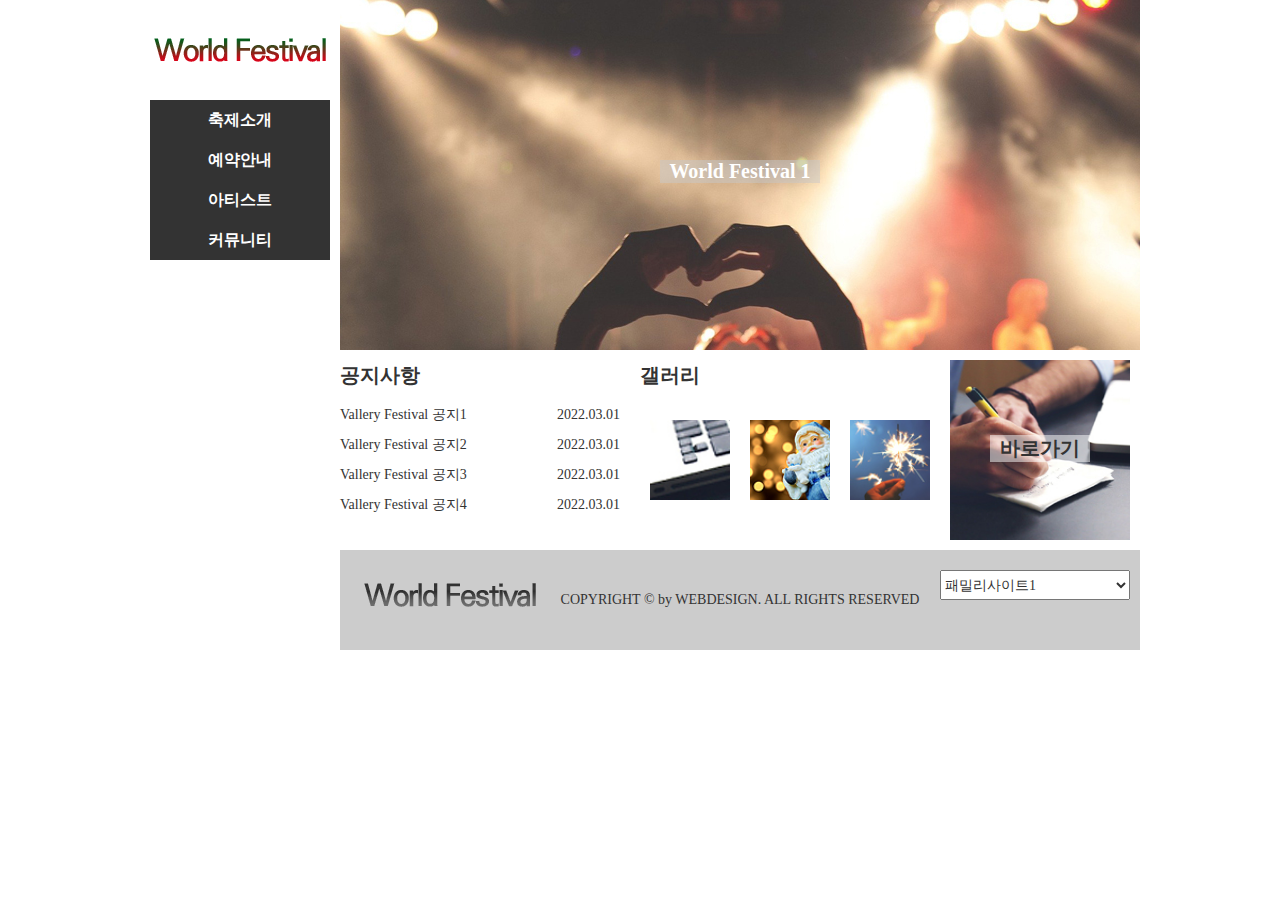
<file: WorldFestival/index.html>
<!doctype html>
<html>
<head>
<meta charset="utf-8">
<title>World Festival</title>
<link href="css/style.css" type="text/css" rel="stylesheet">
<script src="javascript/jquery-1.12.3.js"></script>
<script src="javascript/script.js" defer type="text/javascript"></script>
</head>

<body>
<!-- 와이어프레임 왼쪽 시작 -->
<header> 
 <div class="top"> <!-- top:logo,menu -->
    <div class="logo">
    <a href="#"><img src="images/logo.png" alt="로고"></a>
    </div>
    <nav class="menu">
    <ul class="navi">
      <li><a href="#">축제소개</a>
        <ul class="submenu">
          <li><a href="#">Festival소개</a></li>
          <li><a href="#">행사장 안내</a></li>
          <li><a href="#">조직위원회</a></li>
        </ul>
      </li>
      <li><a href="#">예약안내</a>
        <ul class="submenu">
          <li><a href="#">예약하기</a></li>
          <li><a href="#">예약확인/취소</a></li>
          <li><a href="#">단체예약문의</a></li>
        </ul>
      </li>
      <li><a href="#">아티스트</a>
        <ul class="submenu">
          <li><a href="#">두유노킹콩</a></li>
          <li><a href="#">우기욱이</a></li>
          <li><a href="#">예공주</a></li>
          <li><a href="#">우빈밴드</a></li>         
        </ul>
      </li>
      <li><a href="#">커뮤니티</a>
        <ul class="submenu">
          <li><a href="#">공지사항</a></li>
          <li><a href="#">사진갤러리</a></li>
          <li><a href="#">영상갤러리</a></li>
        </ul>
      </li>
    </ul>
    </nav>
 </div> <!-- top 끝 -->
</header> 
<!-- 와이어프레임 왼쪽 끝 -->

<!-- 와이어프레임 오른족 시작 -->
<div class="imgslide"> <!-- 슬라이드 이미지 -->
  <a href="#">
  <img src="images/img1.jpg" alt="이미지1">     
  <span class="imgtext">World Festival 1</span>                     
  </a>
  
  <a href="#">
  <img src="images/img2.jpg" alt="이미지2">     
  <span class="imgtext">World Festival 2</span>                     
  </a>
  
  <a href="#">
  <img src="images/img3.jpg" alt="이미지3">     
  <span class="imgtext">World Festival 3</span>                     
  </a>
</div>

<div class="contents"> <!-- contents:공지사항,갤러리,바로가기 -->
    <div class="notice">
      <div class="tab"><h4>공지사항</h4></div>
      <ul>
        <li>
        <a href="#">Vallery Festival 공지1<span>2022.03.01</span></a>
        </li>
        <li>
        <a href="#">Vallery Festival 공지2<span>2022.03.01</span></a>
        </li>
        <li>
        <a href="#">Vallery Festival 공지3<span>2022.03.01</span></a>
        </li>
        <li>
        <a href="#">Vallery Festival 공지4<span>2022.03.01</span></a>
        </li>         
      </ul>
    </div>
        
    <div class="gallery">
      <div class="tab"><h4>갤러리</h4></div>
      <ul>
        <li><a href="#"><img src="images/gallery1.jpg" alt="1"></a></li>
        <li><a href="#"><img src="images/gallery2.jpg" alt="2"></a></li>
        <li><a href="#"><img src="images/gallery3.jpg" alt="3"></a></li>
      </ul>
    </div>
    
    <div class="shortcut">
      <a href="#">
      <img src="images/shortcut.jpg" alt="바로가기">     
      <span class="sctext">바로가기</span>                     
      </a>
    </div>
</div>  <!-- contents 끝 -->

<div id="modal"> <!-- 레이어 팝업창 영역 -->
  <div class="modal_up">
    <div class="uptitle">무궁화 축제</div>
    <div class="upbody">
    무궁무궁 무궁화 무궁화는 우리꽃
    피고 지고 또 피어 무궁화라네~
    광복절을 맞이하여 무궁화 축제가 열립니다.
    무궁화 전시, 무궁화 체험, 공연 등 많은 참여를 바랍니다.
    </div>
    <div class="btn">닫기</div>
  </div>
</div> <!-- 레이어 팝업창 영역 끝 -->

<footer>
 <div class="bottom"> <!-- bottom:로고,Copyright,패밀리사이트 -->
    <div class="btlogo">
      <a href="#"><img src="images/logo_bottom.png" alt="하단로고"></a>
    </div>
    <div class="copy">
      COPYRIGHT © by WEBDESIGN. ALL RIGHTS RESERVED
    </div>
    <div class="familysite">
      <select name="sitelist">
      <option value="#">패밀리사이트1</option>              
      <option value="#">패밀리사이트2</option>                        
      <option value="#">패밀리사이트3</option>   
      </select>
    </div>
 </div> <!-- bottom 끝 -->
</footer>
<!-- 와이어프레임 오른쪽 끝 -->

</body>
</html>
</file>
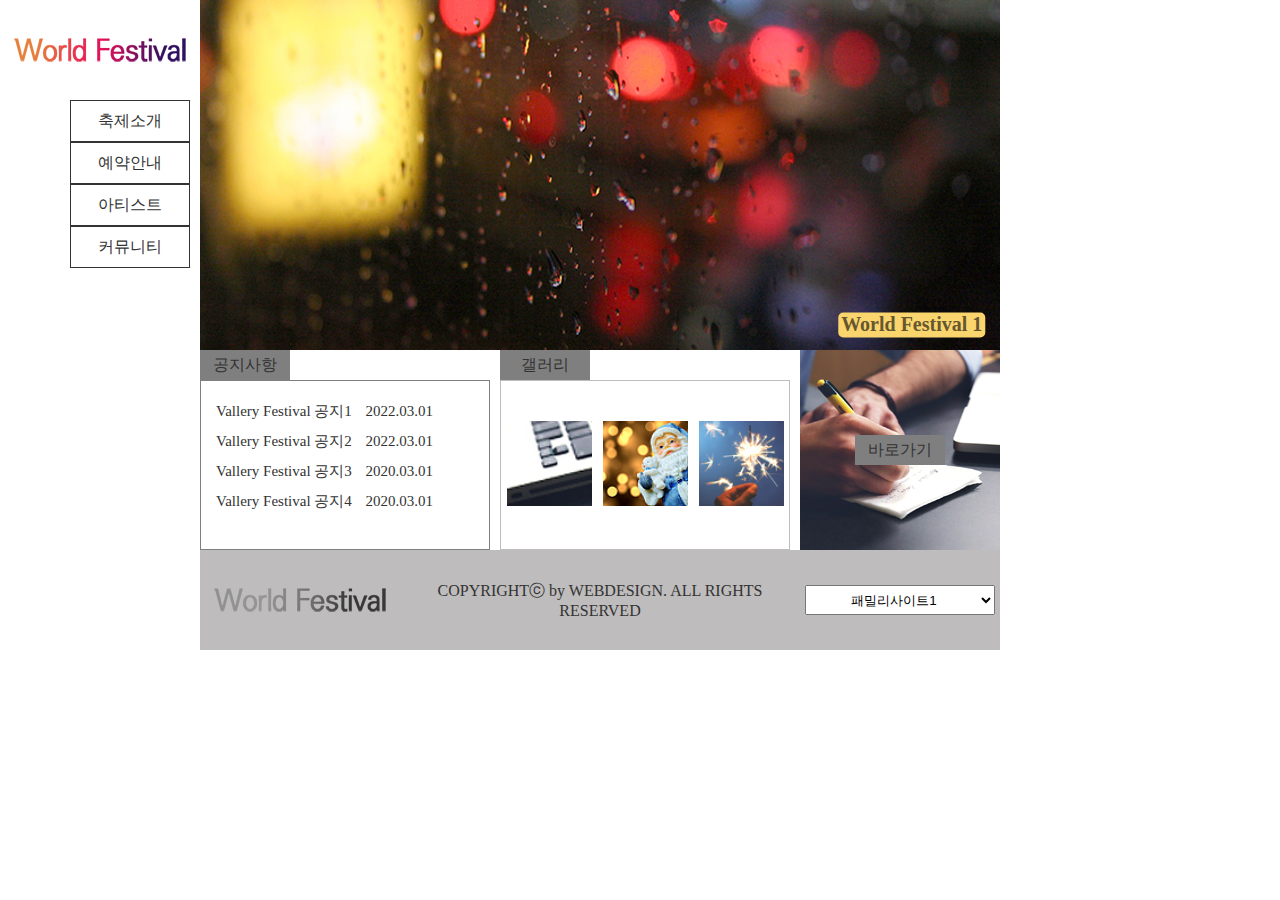
<file: 작업영역/index.html>
<!DOCTYPE html>
<html lang="ko  ">
<head>
    <meta charset="UTF-8">
    <meta name="viewport" content="width=device-width, initial-scale=1.0">
    <!-- css -->
    <link rel="stylesheet" href="css/style.css" rel="stylesheet">
    <!-- js -->
    <script src="js/jquery-1.12.3.js"></script>
    <script src="js/script.js" defer ></script>
    <title>World Festival</title>
</head>

<body>
    <!--왼쪽 헤더 로고,메뉴 -->
    <header class="top">
        <div class="logo">
            <a href="#">
                <img src="images/logo.png" alt="로고">
            </a>
    
        </div>
        <nav class="menu">
            <ul class="menus">
                <li>
                    <a href="#" class="menus">축제소개</a>
                    <ul class="sub-menu">
                        <li><a href="#">Festival소개</a></li>
                        <li><a href="#">행사장 안내</a></li>
                        <li><a href="#">조직위원회</a></li>
                    </ul>
                </li>
                <li>
                    <a href="#" class="menus">예약안내</a>
                    <ul class="sub-menu">
                        <li><a href="#">예약하기</a></li>
                        <li><a href="#">예약확인/취소</a></li>
                        <li><a href="#">단체예약문의</a></li>
                    </ul> 
                </li>
                <li>
                    <a href="#" class="menus">아티스트</a>
                    <ul class="sub-menu">
                        <li><a href="#">두유노킹콩</a></li>
                        <li><a href="#">우기욱이</a></li>
                        <li><a href="#">예공주</a></li>
                        <li><a href="#">우빈밴드</a></li>
                    </ul>
                </li>
                <li>
                    <a href="#" class="menus">커뮤니티</a>
                    <ul class="sub-menu">
                        <li><a href="#">공지사항</a></li>
                        <li><a href="#">사진갤러리</a></li>
                        <li><a href="#">영상갤러리</a></li>                        
                    </ul>
                </li>

            </ul>
        </nav>
    </header>
    <!--오른쪽 이미지 슬라이드 -->
    <div class="imageside">
        <a href="#" class="slide">
            <h2>World Festival 1</h2>
            <img src="images/sl-img1.jpg" alt="이미지1">
        </a>
        <a href="#" class="slide">
            <h2>World Festival 2</h2>
            <img src="images/sl-img2.jpg" alt="이미지2">
        </a>
        <a href="#" class="slide">
            <h2>World Festival 3</h2>
            <img src="images/sl-img3.jpg" alt="이미지3">
        </a>
    </div>
    <!--오른쪽 공지사항 줄 -->
    <div class="contents">
        <!-- 공지사항 -->
        <div class="notice">
            <h3>공지사항</h3>
            <ul>
                <li><a href="#">Vallery Festival 공지1 <span>2022.03.01</span></a></li>
                <li><a href="#">Vallery Festival 공지2 <span>2022.03.01</span></a></li>
                <li><a href="#">Vallery Festival 공지3 <span>2020.03.01</span></a></li>
                <li><a href="#">Vallery Festival 공지4 <span>2020.03.01</span></a></li>
            </ul>
        </div>
        <!-- 갤러리 -->
        <div class="gallery">
            <h3>갤러리</h3>
            <ul>
                <li><a href="#"><img src="images/gallery1.jpg" alt="이미지1"></a></li>
                <li><a href="#"><img src="images/gallery2.jpg" alt="이미지2"></a></li>
                <li><a href="#"><img src="images/gallery3.jpg" alt="이미지3"></a></li>
            </ul>

        </div>
        <!-- 바로가기 -->
        <div class="shortcut">            
            <a href="#">
                <h3>바로가기</h3>
                <img src="images/shortcut.jpg" alt="바로가기">
            </a>

        </div>
    </div>
    <!-- 모달창 -->
    <div id="modal">
        <div class="modal">
            <h3>무궁화 축제 </h3> 
            <p>
                무궁무궁 무궁화 무궁화는 우리꽃
                <br>피고 지고 또 피어 무궁화라네~
                <br>광복절을 맞이하여 무궁화 축제가 열립니다.
                <br>무궁화 전시, 무궁화 체험, 공연 등 많은 참여를 바랍니다.
            </p>
            <button>닫기</button>


        </div>
    </div>
    <!--오른쪽 풋터 -->
    <footer class="bottom">
        <!-- 로고 -->
        <div class="ft_logo">
            <img src="images/logo_bt.png" alt="로고">
        </div>
        <!-- 카피라이트 -->
        <div class="ft-copyright">            
COPYRIGHTⓒ by WEBDESIGN. ALL RIGHTS RESERVED
        </div>
        <!-- 패밀리사이트 -->
        <div class="family_site">
            <select name="selectlist" id="selectlist">
                <option value="#">패밀리사이트1</option>
                <option value="#">패밀리사이트2</option>
                <option value="#">패밀리사이트3</option>
            </select>
        </div>
    </footer>
</body>

</html>
</file>
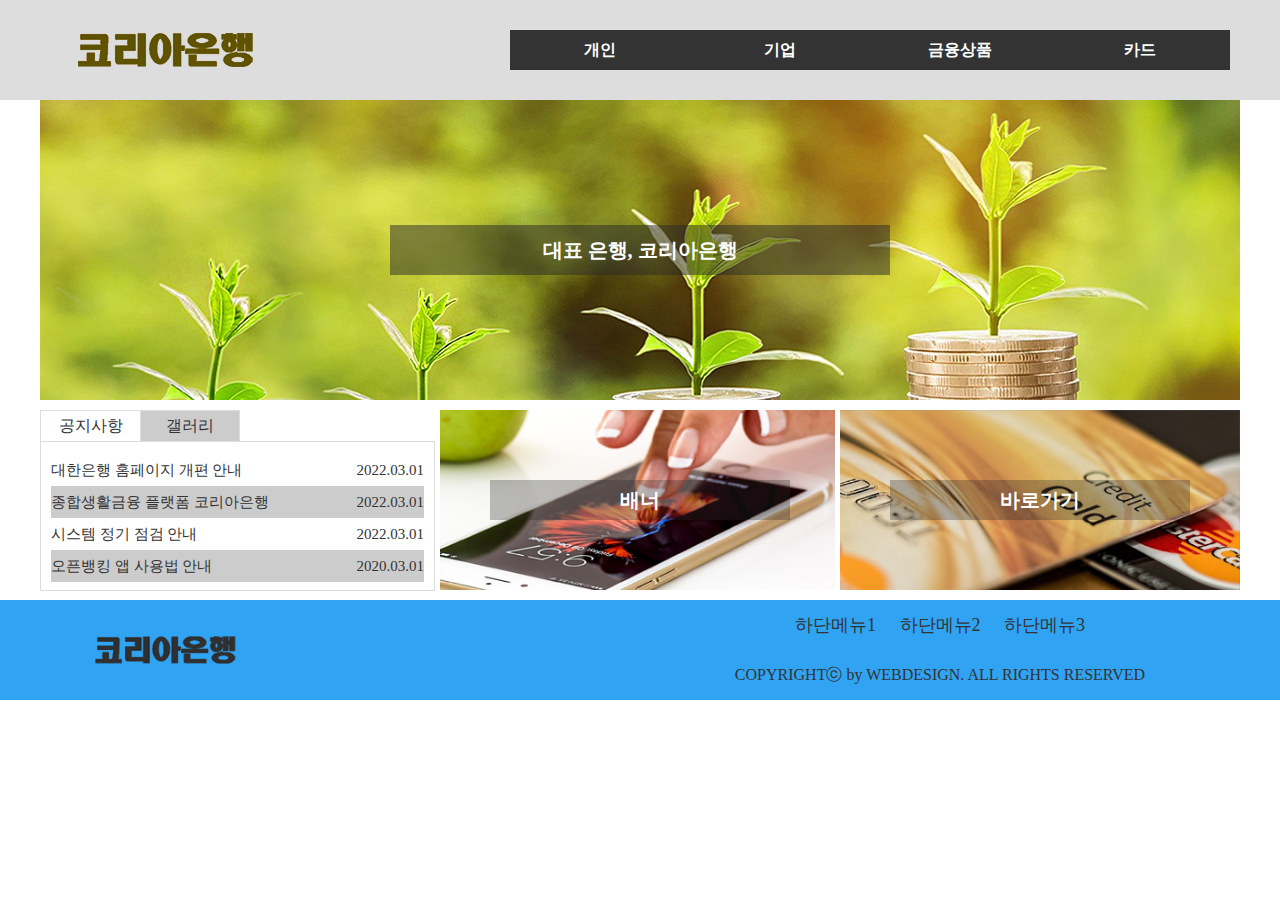
<file: 코리아은행/index.html>
<!doctype html>
<html>
<head>
<meta charset="utf-8">
<title>코리아은행</title>
<link href="css/style.css" type="text/css" rel="stylesheet">
<script src="javascript/jquery-1.12.3.js"></script>
<script src="javascript/script.js" defer type="text/javascript"></script>
</head>

<body>
<!-- 와이어프레임 상단 시작 -->
<header>
<div class="wrap"> <!-- wrap:logo와 menu 묶어줌 -->
  <div class="logo">
  <a href="#"><img src="images/logo.png" alt="로고"></a>
  </div>
  <nav class="menu">
  <ul class="navi">
    <li><a href="#">개인</a>
      <ul class="submenu">
        <li><a href="#">조회</a></li>
        <li><a href="#">이체</a></li>
        <li><a href="#">공과금</a></li>
        <li><a href="#">예금/신탁</a></li>
      </ul>
    </li>
    <li><a href="#">기업</a>
      <ul class="submenu">
        <li><a href="#">조회</a></li>
        <li><a href="#">이체</a></li>
        <li><a href="#">전자결제</a></li>
        <li><a href="#">수표/어음</a></li>
      </ul>
    </li>
    <li><a href="#">금융상품</a>
      <ul class="submenu">
        <li><a href="#">저축상품</a></li>
        <li><a href="#">대출상품</a></li>
        <li><a href="#">투자상품</a></li>
      </ul>
    </li>
    <li><a href="#">카드</a>
      <ul class="submenu">
        <li><a href="#">카드정보</a></li>
        <li><a href="#">카드신청</a></li>
        <li><a href="#">이용내역조회</a></li>
      </ul>
    </li>
  </ul>
  </nav>
</div> 
</header> 
<!-- 와이어프레임 상단 끝 -->

<!-- 슬라이드 + 콘텐츠 영역 시작 -->
<div class="bodywrap"> <!-- bodywrap:imgslide와 contents 묶어줌 -->
  <div class="imgslide"> <!-- imgslide:슬라이드 이미지 --> 
    <div class="slidelist">
	  <ul>
		<li>
        <a href="#">
        <span>대표 은행, 코리아은행</span>  
        <img src="images/img1.jpg" alt="이미지1">     
        </a>
		</li>  
		<li>
     	<a href="#">
     	<span>차원이 다른 코리아은행</span>  
      	<img src="images/img2.jpg" alt="이미지2">     
	    </a>
		</li>
		<li>
      	<a href="#"> 
      	<span>더욱 쉬운 오픈뱅킹 서비스</span>    
      	<img src="images/img3.jpg" alt="이미지3">     
		</a>     
		</li>
	  </ul>
    </div>
  </div>              
  <div class="contents"> <!-- contents:공지사항/갤러리,배너,바로가기 -->
    <ul class="tabmenu"> <!-- tabmenu:notice와 gallery 묶어줌 -->
      <li class="active"><a href="#">공지사항</a>
      <div class="notice">
        <ul>
          <li>
          <a href="#">
          대한은행 홈페이지 개편 안내
          <span>2022.03.01</span>
          </a>
          </li>
          <li>
          <a href="#">
          종합생활금융 플랫폼 코리아은행
          <span>2022.03.01</span>
          </a>
          </li>
          <li>
          <a href="#">
          시스템 정기 점검 안내
          <span>2022.03.01</span>
          </a>
          </li>
          <li>
          <a href="#">
          오픈뱅킹 앱 사용법 안내
          <span>2020.03.01</span>
          </a>
          </li>
        </ul>
      </div>
      </li>
      <li><a href="#">갤러리</a>
      <div class="gallery">
        <ul>
          <li>
          <a href="#"><img src="images/gallery1.jpg" alt="갤러리1"></a>
          </li>
          <li>
          <a href="#"><img src="images/gallery2.jpg" alt="갤러리2"></a>
          </li>
          <li>
          <a href="#"><img src="images/gallery3.jpg" alt="갤러리3"></a>
          </li>
        </ul>
      </div>
      </li>
    </ul>  
    
    <div class="otherwrap"> <!-- otherwrap:banner와 shortcut 묶어줌 -->
      <div class="banner">
        <a href="#">
        <h4 class="bntext">배너</h4>      
        <img src="images/banner.jpg" alt="배너">
        </a>  
      </div>    
      <div class="shortcut">
        <a href="#">
        <h4 class="sctext">바로가기</h4> 
        <img src="images/shortcut.jpg" alt="바로가기">
        </a>
      </div>
    </div> 
  </div> 
</div> <!-- bodywrap 끝 -->
<!-- 슬라이드 + 콘텐츠 영역 끝 -->

<div id="layer"> <!-- 레이어 팝업창 영역 -->
  <div class="layer_up">
    <div class="uptitle">
    코리아은행 기업 서비스 개선 안내
    </div>
    <div class="upbody">
    코리아은행에서는 더 나은 금융서비스를 제공하고자 
    기업 금융서비스를 전면 개편하였습니다.
    이번 개편을 통해 금융뿐만 아니라 고객 데이터 분석, 
    비금융 서비스 등을 제공하는 기업 종합금융 플랫폼으로 
    거듭나게 되었으며, 모든 금융계좌의 통합관리, 
    자금 수금 및 지급 실행 등 통합자금관리 서비스를 
    무료로 제공합니다.
    </div>
    <div class="btn">닫기</div>
  </div>
</div> <!-- 레이어 팝업창 영역 끝 -->

<!-- 와이어프레임 하단 시작 -->
<footer>
<div class="wrap"> <!-- wrap:btlogo와 site 묶어줌 -->
  <div class="btlogo"> 
    <a href="#">
    <img src="images/logo_bottom.png" alt="하단로고">
    </a>
  </div>
  <div class="site"> <!-- site:btmenu와 copy 묶어줌 -->
    <div class="btmenu">
      <ul>
        <li><a href="#">하단메뉴1</a></li>
        <li><a href="#">하단메뉴2</a></li>
        <li><a href="#">하단메뉴3</a></li>
      </ul>
    </div>
    <div class="copy">
     COPYRIGHTⓒ by WEBDESIGN. ALL RIGHTS RESERVED
    </div>               
  </div> <!-- site 끝 -->
</div>
</footer>
<!-- 와이어프레임 하단 끝 -->
</body>
</html>
</file>
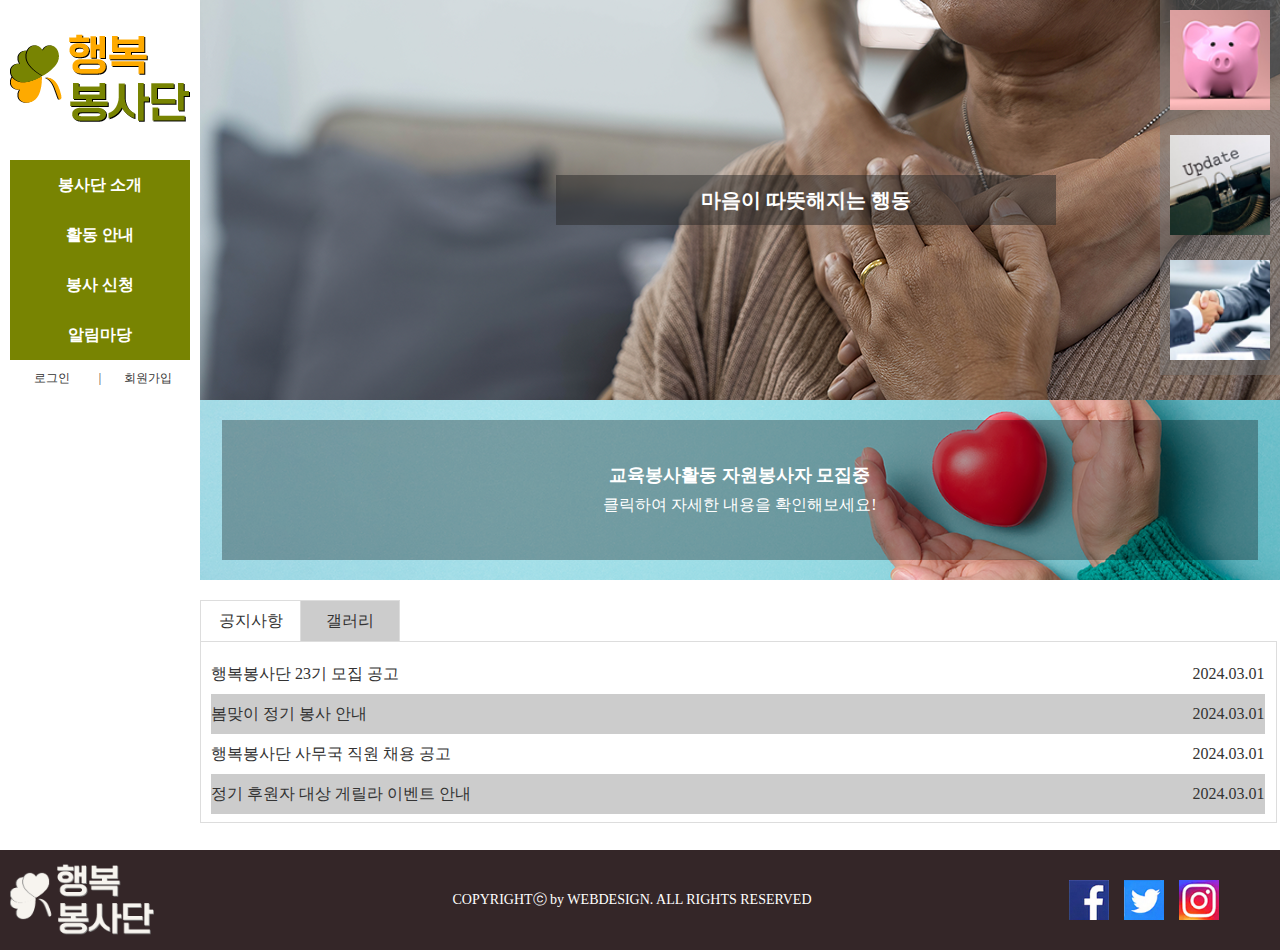
<file: 기출유형문제 09회/행복봉사단-t/index.html>
<!DOCTYPE html>
<html>
<head>
  <meta charset="utf-8">
  <title>행복봉사단</title>
  <link href="css/style.css" type="text/css" rel="stylesheet">
  <script src="javascript/jquery-1.12.3.js"></script>
  <script src="javascript/script.js" defer type="text/javascript"></script>
</head>
<body>
  <!--와이어프레임 왼쪽 영역 시작-->
  <header> <!--A영역: Header-->
    <div class="top">
      <div class="logo">
        <a href="#"><img src="images/logo.png" alt="로고"></a>
      </div>
      <nav class="menu">
        <ul class="navi">
          <li><a href="#">봉사단 소개</a>
            <ul class="submenu">
              <li><a href="#">설립목적</a></li>
              <li><a href="#">이사진</a></li>
            </ul>
          </li>
          <li><a href="#">활동 안내</a>
            <ul class="submenu">
              <li><a href="#">말벗봉사</a></li>
              <li><a href="#">연탄봉사</a></li>
              <li><a href="#">식사봉사</a></li>
            </ul>
          </li>
          <li><a href="#">봉사 신청</a>
            <ul class="submenu">
              <li><a href="#">정기봉사자</a></li>
              <li><a href="#">지역별</a></li>
              <li><a href="#">활동별</a></li>
              <li><a href="#">봉사자등록</a></li>
            </ul>
          </li>
          <li><a href="#">알림마당</a>
            <ul class="submenu">
              <li><a href="#">공지사항</a></li>
              <li><a href="#">문의하기</a></li>
            </ul>
          </li>
        </ul>
      </nav>
      <div class="spotmenu">
        <ul>
          <li class="spotmenu-btn">
            <a href="#">로그인</a>
          </li>
          <div> | </div>
          <li class="spotmenu-btn">
            <a href="#">회원가입</a>
          </li>
        </ul>
      </div>
    </div>
  </header>
  <!--와이어프레임 왼쪽 영역 끝-->

  <!--와이어프레임 오른쪽 영역 시작-->  
  <div class="imgslide"> <!--B영역: Slide-->
    <div class="slidelist">
      <ul>
        <li>
          <a href="#">
            <img src="images/img1.jpg" alt="이미지1">
            <span>마음이 따뜻해지는 행동</span>
          </a>
        </li>
        <li>
          <a href="#">
            <img src="images/img2.jpg" alt="이미지2">
            <span>행복의 씨앗을 심는 일</span>
          </a>
        </li>
        <li>
          <a href="#">
            <img src="images/img3.jpg" alt="이미지3">
            <span>이웃과 함께하는 기쁨</span>
          </a>
        </li>
      </ul>
    </div>
  </div>

  <div class="contents">   <!--C영역: Contents-->
    <div class="banner">
      <a href="#">
        <img src="images/banner.png" alt="배너">
        <span>
          <h4>교육봉사활동 자원봉사자 모집중</h4>
          클릭하여 자세한 내용을 확인해보세요!
        </span>
      </a>
    </div>
    <div class="tabmenu"> <!-- tabmenu:notice와 gallery 묶어줌 -->
      <ul>
        <li class="active"><a href="#">공지사항</a> 
          <div class="notice">
            <ul>
              <li>
                <a href="#">
                  행복봉사단 23기 모집 공고
                  <span>2024.03.01</span>
                </a>
              </li>
              <li>
                <a href="#">
                  봄맞이 정기 봉사 안내
                  <span>2024.03.01</span>
                </a>
              </li>
              <li>
                <a href="#">
                  행복봉사단 사무국 직원 채용 공고
                  <span>2024.03.01</span>
                </a>
              </li>
              <li>
                <a href="#">
                  정기 후원자 대상 게릴라 이벤트 안내
                  <span>2024.03.01</span>
                </a>
              </li>
            </ul>
          </div>
        </li>
        <li><a href="#">갤러리</a>
          <div class="gallery">
            <ul>
              <li>
                <a href="#"><img src="images/gallery1.jpg" alt="갤러리1"></a>
              </li>
              <li>
                <a href="#"><img src="images/gallery2.jpg" alt="갤러리2"></a>
              </li>
              <li>
                <a href="#"><img src="images/gallery3.jpg" alt="갤러리3"></a>
              </li>
            </ul>
          </div>
        </li>
      </ul>
    </div> <!--tabmenu 끝-->
  </div> <!--contents 끝-->
  <!--와이어프레임 오른쪽 영역 끝-->

  <div id="layer">
    <div class="layer_up">
      <div class="uptitle">
        행복봉사단 23기 모집 공고 안내문
      </div>
      <div class="upbody">
        우리는 봉사와 사회공헌을 통해 더 나은 세상을 만들고자 하는 열정적인 멤버들을 모집합니다. 사회에 기여하고 나눔의 가치를 실천하며, 동료들과 함께 성장하고, 소중한 순간을 함께 합니다.
      </div>
      <div class="btn">닫기</div>
    </div>
  </div>

  <div id="shortcut">
    <a href="#">
      <img src="images/shortcut1.jpg" alt="바로가기">
    </a>
    <a href="#">
      <img src="images/shortcut2.jpg" alt="바로가기">
    </a>
    <a href="#">
      <img src="images/shortcut3.jpg" alt="바로가기">
    </a>
  </div>

  <!--와이어프레임 하단 영역 시작-->
  <footer> <!--D영역: Footer-->
    <div class="btlogo">
      <a href="#">
        <img src="images/logo_bottom.png" alt="하단로고">
      </a>
    </div>
    <div class="btwrap"> <!--btwrap:copy와 sns 묶어줌-->
      <div class="copy">
        COPYRIGHTⓒ by WEBDESIGN. ALL RIGHTS RESERVED
      </div>
      <div class="sns">
        <ul>
          <li>
            <a href="#">
              <img src="images/sns1.jpg" alt="sns이미지">
            </a>
          </li>
          <li>
            <a href="#">
              <img src="images/sns2.jpg" alt="sns이미지">
            </a>
          </li>
          <li>
            <a href="#">
              <img src="images/sns3.jpg" alt="sns이미지">
            </a>
          </li>
        </ul>
      </div>
    </div> 
  </footer>
  <!--와이어프레임 하단 영역 끝-->
</body>
</html>
</file>
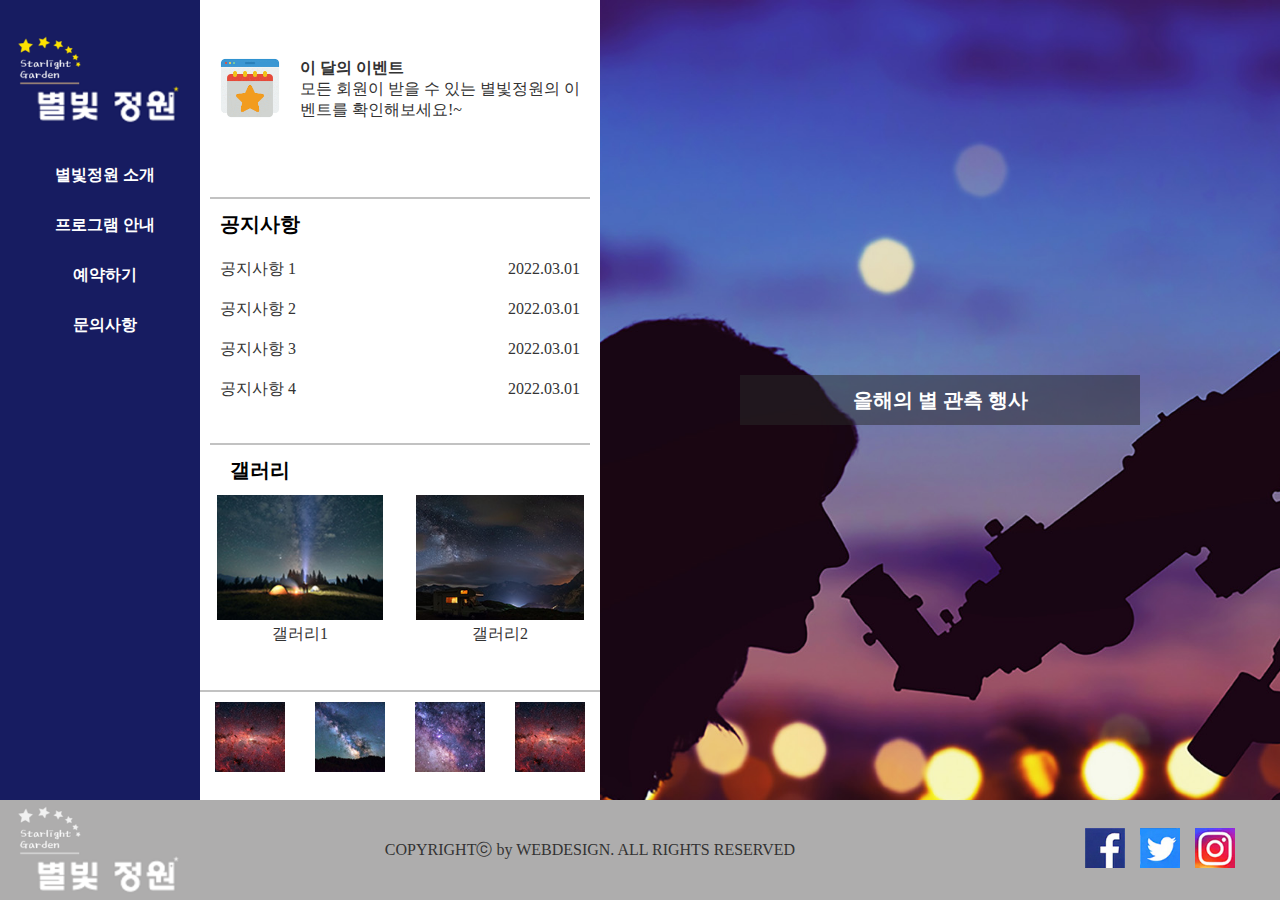
<file: 기출유형문제 10회/별빛정원-t/index.html>
<!DOCTYPE html>
<html>
<head>
  <meta charset="utf-8">
  <title>별빛정원</title>
  <link href="css/style.css" type="text/css" rel="stylesheet">
  <script src="javascript/jquery-1.12.3.js"></script>
  <script src="javascript/script.js" defer type="text/javascript"></script>
</head>

<body>
  <!-- A영역:Header -->
  <header>  
    <div class="top">
      <div class="logo">
        <a href="#"><img src="images/logo.png" alt="로고"></a>
      </div>
      <nav class="menu">
        <ul class="navi">
          <li><a href="#">별빛정원 소개</a>
            <ul class="submenu">
              <li><a href="#">별빛정원 역사</a></li>
              <li><a href="#">실내 시설</a></li>
              <li><a href="#">야외 시설</a></li>
              <li><a href="#">별빛 축제</a></li>
            </ul>
          </li>
          <li><a href="#">프로그램 안내</a>
            <ul class="submenu">
              <li><a href="#">별빛 관람</a></li>
              <li><a href="#">천문학 강연</a></li>
              <li><a href="#">천체 망원경</a></li>
              <li><a href="#">자연과학 교육</a></li>
            </ul>
          </li>
          <li><a href="#">예약하기</a>
            <ul class="submenu">
              <li><a href="#">체험 가격</a></li>
              <li><a href="#">개인 예약</a></li>
              <li><a href="#">단체 예약</a></li>
              <li><a href="#">예약 확인</a></li>
            </ul>
          </li>
          <li><a href="#">문의사항</a>
            <ul class="submenu">
              <li><a href="#">오시는 길</a></li>
              <li><a href="#">주차정보</a></li>
              <li><a href="#">FAQ</a></li>
              <li><a href="#">문의하기</a></li>
            </ul>
          </li>
        </ul>
      </nav>
    </div>
  </header>

  <div class="bodywrap"> <!-- bodywrap:contents+imgslide -->
    <!-- C영역:contents -->
    <div class="contents">
      <div id="banner">
        <a href="#">
          <img src="images/banner.png" alt="배너">
          <div class="bntext">
            <h4>이 달의 이벤트</h4>
            모든 회원이 받을 수 있는 별빛정원의 이벤트를 확인해보세요!~
          </div>
        </a>
      </div>
      <div class="notice">
        <div class="tab"><h4>공지사항</h4></div>
        <ul>
          <li>
            <a href="#">
              공지사항 1 <span>2022.03.01</span>
            </a>
          </li>
          <li>
            <a href="#">
              공지사항 2 <span>2022.03.01</span>
            </a>
          </li>
          <li>
            <a href="#">
              공지사항 3 <span>2022.03.01</span>
            </a>
          </li>
          <li>
            <a href="#">
              공지사항 4 <span>2022.03.01</span>
            </a>
          </li>
        </ul>
      </div>  
      <div class="gallery">
        <div class="tab"><h4>갤러리</h4></div>
        <ul>
          <li>
            <a href="#">
              <img src="images/gallery1.jpg" alt="갤러리1">
              <span>갤러리1</span>
            </a>
          </li>
          <li>
            <a href="#">
              <img src="images/gallery2.jpg" alt="갤러리2">
              <span>갤러리2</span>
            </a>
          </li>
        </ul>
      </div>  
      <div id="shortcut">
        <a href="#">
          <img src="images/shortcut1.jpg" alt="바로가기">
        </a>
        <a href="#">
          <img src="images/shortcut2.jpg" alt="바로가기">
        </a>
        <a href="#">
          <img src="images/shortcut3.jpg" alt="바로가기">
        </a>
        <a href="#">
          <img src="images/shortcut1.jpg" alt="바로가기">
        </a>
      </div>
    </div>  <!-- contents 영역 끝 -->

    <!-- B영역:imgslide -->
    <div class="imgslide">
      <div class="slidelist">
        <ul>
          <li>
            <a href="#">
              <img src="images/img1.jpg" alt="이미지1">
              <span>올해의 별 관측 행사</span>
            </a>
          </li>
          <li>
            <a href="#">
              <img src="images/img2.jpg" alt="이미지2">
              <span>별들과 함께 대화하는 시간</span>
            </a>
          </li>
          <li>
            <a href="#">
              <img src="images/img3.jpg" alt="이미지3">
              <span>아름다운 별빛의 향연</span>
            </a>
          </li>
        </ul>
      </div>
    </div>  
  </div> <!-- bodywrap 끝 -->

  <div id="modal"> <!-- 레이어 팝업창 영역 -->
    <div class="modal_up">
      <div class="uptitle">올해의 별빛 축제</div>
      <div class="upbody">
        올해 별빛 축제에 많은 참여를 바랍니다.
      </div>
      <div class="btn">닫기</div>
    </div>
  </div> <!-- 레이어 팝업창 영역 끝 -->

  <!-- D영역:Footer -->
<footer>
  <div class="btlogo">
    <a href="#">
      <img src="images/logo_bottom.png" alt="btlogo">
    </a>
  </div>
  <div class="copy">
    COPYRIGHTⓒ by WEBDESIGN. ALL RIGHTS RESERVED
  </div>
  <div class="sns">
    <ul>
      <li>
        <a href="#"><img src="images/sns1.jpg" alt="sns1"></a>
      </li>
      <li>
        <a href="#"><img src="images/sns2.jpg" alt="sns2"></a>
      </li>
      <li>
        <a href="#"><img src="images/sns3.jpg" alt="sns3"></a>
      </li>
    </ul>
  </div>
</footer>

</body>
</html>
</file>
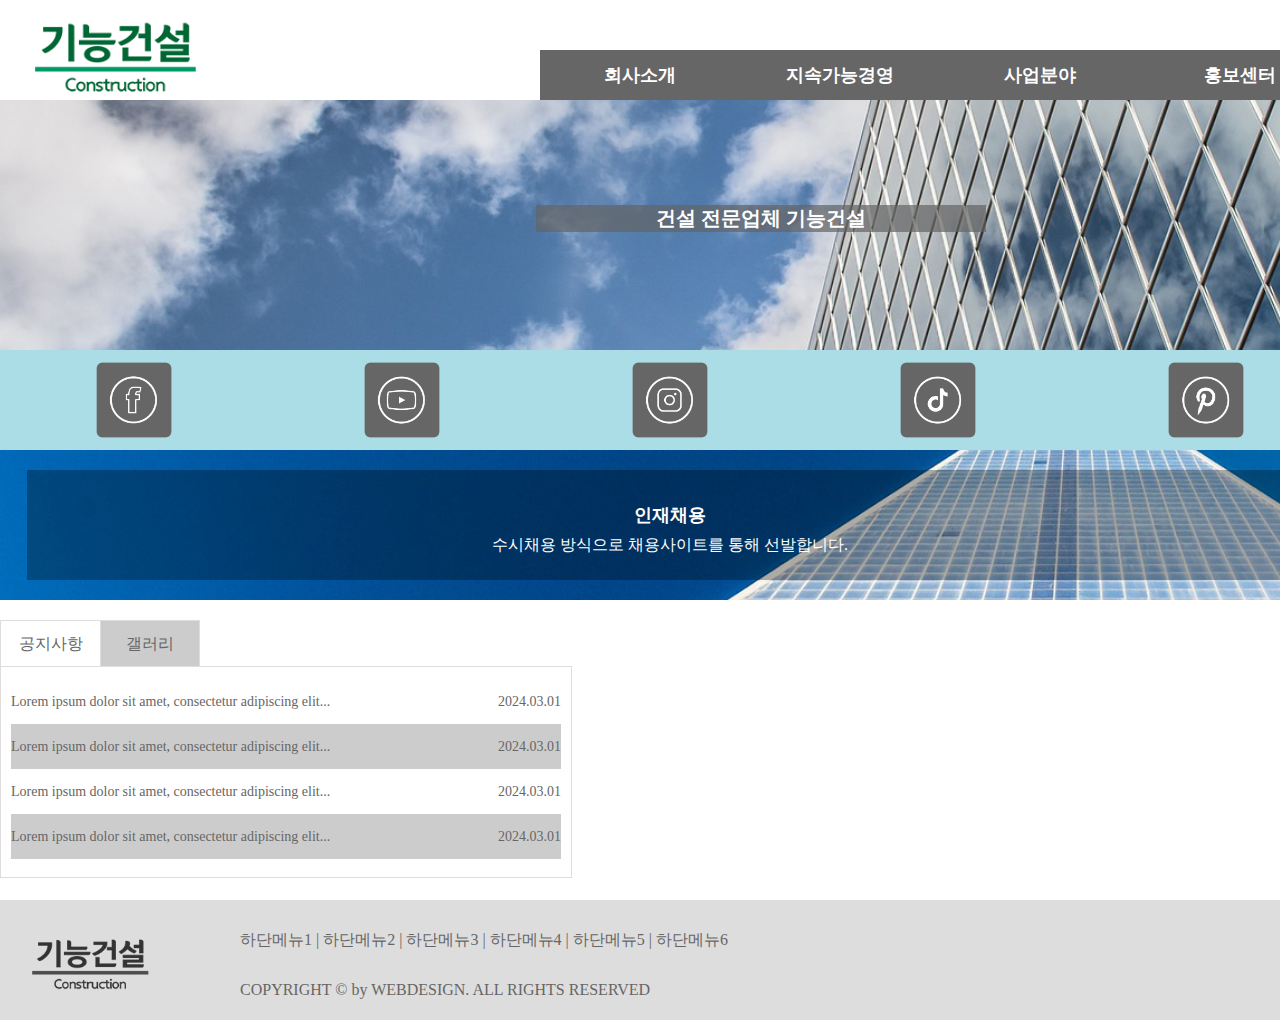
<file: 기출유형문제 11회/기능건설/index.html>
<!DOCTYPE html>
<html>
<head>
	<meta charset="utf-8">
	<title>기능건설</title>
  <link href="css/style.css" type="text/css" rel="stylesheet">
  <script src="javascript/jquery-1.12.3.js"></script>
  <script src="javascript/script.js" defer type="text/javascript"></script>
</head>
<body>
<!-- A영역: 와이어프레임 상단 시작 -->
<header>
  <div class="wrap"> 
    <div class="logo">
      <a href="#"><img src="images/logo.png" alt="로고"></a>
    </div>
    <nav class="menu">
      <ul class="navi"> 
        <li><a href="#">회사소개</a>
          <ul class="submenu">
            <li><a href="#">기업정보</a></li>
            <li><a href="#">CEO인사말</a></li>
            <li><a href="#">연혁</a></li>
            <li><a href="#">조직도</a></li>
          </ul>
        </li>
        <li><a href="#">지속가능경영</a>
          <ul class="submenu">
            <li><a href="#">윤리경영</a></li>
            <li><a href="#">품질경영</a></li>
            <li><a href="#">안전경영</a></li>
            <li><a href="#">환경경영</a></li>
          </ul>
        </li>
        <li><a href="#">사업분야</a>
          <ul class="submenu">
            <li><a href="#">건축사업</a></li>
            <li><a href="#">토목사업</a></li>
            <li><a href="#">주택사업</a></li>
            <li><a href="#">환경/플랜트</a></li>
          </ul>
        </li>
        <li><a href="#">홍보센터</a>
          <ul class="submenu">
            <li><a href="#">뉴스</a></li>
            <li><a href="#">분양뉴스</a></li>
            <li><a href="#">CI/BI</a></li>
          </ul>
        </li>
      </ul>
    </nav>
  </div> 
</header>
<!-- A영역: 와이어프레임 상단 끝 -->

<!-- B영역: 슬라이드 이미지 영역 시작 --> 
<div class="imgslide">
  <a href="#">
    <img src="images/img1.jpg" alt="이미지1">
    <span class="imgtext">건설 전문업체 기능건설</span>
  </a>
  <a href="#">
    <img src="images/img2.jpg" alt="이미지2">
    <span class="imgtext">건설분야 최우수 성과</span>
  </a>
  <a href="#">
    <img src="images/img3.jpg" alt="이미지3">
    <span class="imgtext">미래 건축기술을 통한 랜드마크 건설</span>
  </a>
</div>
<!-- B영역: 슬라이드 이미지 영역 끝 --> 

<!-- C영역: 콘텐츠 영역 시작 -->
<div class="contents"> 
  <div class="shortcut"><!-- C-1: 바로가기 영역 -->
    <a href="#">
      <img src="images/shortcut1.png" alt="바로가기1">
    </a>
    <a href="#">
      <img src="images/shortcut2.png" alt="바로가기2">
    </a>
    <a href="#">
      <img src="images/shortcut3.png" alt="바로가기3">
    </a>
    <a href="#">
      <img src="images/shortcut4.png" alt="바로가기4">
    </a>
    <a href="#">
      <img src="images/shortcut5.png" alt="바로가기5">
    </a>
  </div>
  <div class="banner"><!-- C-2: 배너 영역 -->
    <a href="#">
      <img src="images/banner.jpg" alt="배너">
      <span>
        <h4>인재채용</h4>
        수시채용 방식으로 채용사이트를 통해 선발합니다.
      </span>
    </a>
  </div>
  <div class="tabmenu"> <!-- C-3: 탭메뉴 영역(notice+gallery) -->
    <ul>
      <li class="active"><a href="#">공지사항</a> 
        <div class="notice">
          <ul>
            <li>
              <a href="#">
                Lorem ipsum dolor sit amet, consectetur adipiscing elit... 
                <span>2024.03.01</span>
              </a>
            </li>
            <li>
              <a href="#">
                Lorem ipsum dolor sit amet, consectetur adipiscing elit... 
                <span>2024.03.01</span>
              </a>
            </li>
            <li>
              <a href="#">
                Lorem ipsum dolor sit amet, consectetur adipiscing elit... 
                <span>2024.03.01</span>
              </a>
            </li>
            <li>
              <a href="#">
                Lorem ipsum dolor sit amet, consectetur adipiscing elit... 
                <span>2024.03.01</span>
              </a>
            </li>
          </ul>
        </div>
      </li>
      <li><a href="#">갤러리</a>
        <div class="gallery">
          <ul>
            <li>
              <a href="#">
                <img src="images/gallery1.jpg" alt="갤러리1">
                <span>갤러리1</span>
              </a>
            </li>
            <li>
              <a href="#">
                <img src="images/gallery2.jpg" alt="갤러리2">
                <span>갤러리2</span>
              </a>
            </li>
            <li>
              <a href="#">
                <img src="images/gallery3.jpg" alt="갤러리3">
                <span>갤러리3</span>
              </a>
            </li>
          </ul>
        </div>
      </li>
    </ul>
  </div> <!--tabmenu 끝-->
</div>
<!-- C영역: 콘텐츠 영역 끝 -->

<div id="layer"> <!-- 레이어 팝업창 영역 시작 -->
  <div class="layer_up">
    <div class="uptitle">
      기능건설 안내
    </div>
    <div class="upbody">
      Lorem ipsum dolor sit amet, consectetur adipiscing elit, sed do eiusmod tempor incididunt ut labore et doloremagna aliqua. Ut enim ad minim veniam, quis nostrud exercitation ullamco laboris nisi ut aliquip ex ea commodo consequat.
    </div>
    <div class="btn">닫기</div>
  </div>
</div> <!-- 레이어 팝업창 영역 끝 -->

<!-- D영역: 와이어프레임 하단 시작 -->
<footer>
  <div class="wrap">   <!-- wrap:btlogo와 btwrap 묶어줌 -->
    <div class="btlogo">
      <a href="#">
        <img src="images/logo_bottom.png" alt="로고">
      </a>
    </div>
    <div class="btwrap"> 
      <div class="btmenu">
        <ul>
          <li><a href="#">하단메뉴1</a></li> 
          <li><a href="#">하단메뉴2</a></li> 
          <li><a href="#">하단메뉴3</a></li> 
          <li><a href="#">하단메뉴4</a></li> 
          <li><a href="#">하단메뉴5</a></li> 
          <li><a href="#">하단메뉴6</a></li>
        </ul>
      </div>
      <div class="copy"> 
        COPYRIGHT © by WEBDESIGN. ALL RIGHTS RESERVED
      </div>
    </div>
  </div>  <!-- wrap 끝 -->
</footer>
<!-- D영역: 와이어프레임 하단 끝 -->

</body>
</html>
</file>
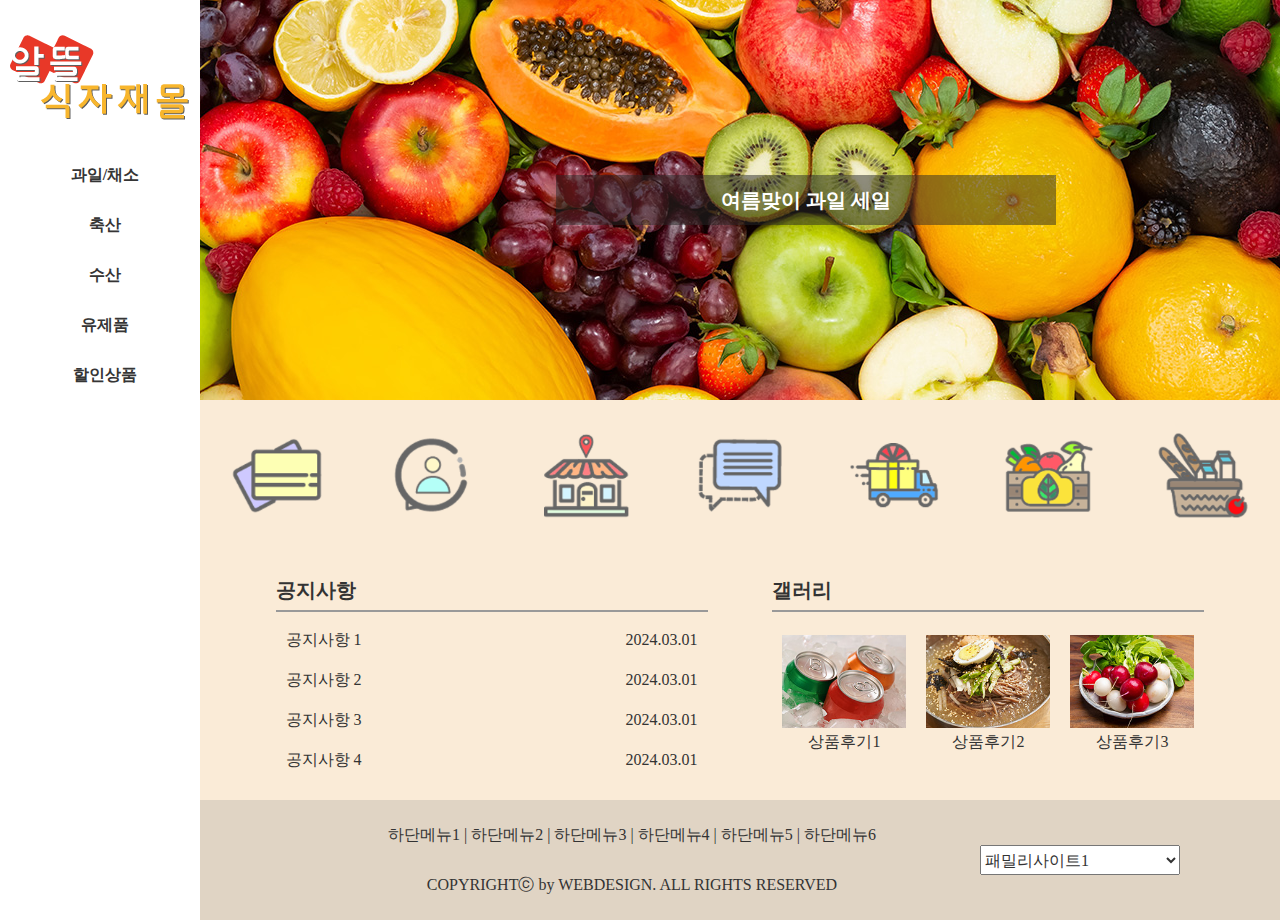
<file: 기출유형문제08회_모범답안/알뜰식자재/index.html>
<!DOCTYPE html>
<html>
<head>
  <meta charset="utf-8">
  <title>알뜰식자재몰</title>
  <link href="css/style.css" type="text/css" rel="stylesheet">
  <script src="javascript/jquery-1.12.3.js"></script>
  <script src="javascript/script.js" defer type="text/javascript"></script>
</head>
<body>
  <!--와이어프레임 왼쪽 시작-->
  <header>
    <div class="top">
      <div class="logo">
        <a href="#"><img src="images/logo.png" alt="로고"></a>
      </div>
      <div id="menu_bg"></div>   <!--서브메뉴 배경-->
      <nav class="menu">
        <ul class="navi">
          <li><a href="#">과일/채소</a>
            <ul class="submenu">
              <li><a href="#">감자/고구마</a></li>
              <li><a href="#">버섯 종류</a></li>
              <li><a href="#">나물 종류</a></li>
              <li><a href="#">냉장과일</a></li>
              <li><a href="#">냉동과일</a></li>
            </ul>
          </li>
          <li><a href="#">축산</a>
            <ul class="submenu">
              <li><a href="#">돼지고기</a></li>
              <li><a href="#">소고기</a></li>
              <li><a href="#">닭/오리고기</a></li>
              <li><a href="#">계란</a></li>
            </ul>
          </li>
          <li><a href="#">수산</a>
            <ul class="submenu">
              <li><a href="#">생선</a></li>
              <li><a href="#">조개</a></li>
              <li><a href="#">새우</a></li>
            </ul>
          </li>
          <li><a href="#">유제품</a>
            <ul class="submenu">
              <li><a href="#">우유/듀유</a></li>
              <li><a href="#">버터/마가린</a></li>
              <li><a href="#">치즈</a></li>
            </ul>
          </li>          
          <li><a href="#">할인상품</a>
            <ul class="submenu">
              <li><a href="#">일회용품</a></li>
              <li><a href="#">과자류</a></li>
            </ul>
          </li>
        </ul>
      </nav>
    </div>
  </header>
  <!--와이어프레임 왼쪽 끝-->

  <!--와이어프레임 오른쪽 시작-->
  <div class="imgslide">
    <div class="slidelist">
      <ul>
        <li>
          <a href="#">
            <img src="images/img1.jpg" alt="이미지1">
            <span>여름맞이 과일 세일</span>
          </a>
        </li>
        <li>
          <a href="#">
            <img src="images/img2.jpg" alt="이미지2">
            <span>스낵류 균일가</span>
          </a>
        </li>
        <li>
          <a href="#">
            <img src="images/img3.jpg" alt="이미지3">
            <span>3만원 이상 구매시 전국 어디든 무료배송</span>
          </a>
        </li>
      </ul>
    </div>
  </div>

  <!--bodywrap: shortcut, contents(notice, gallery) 묶어줌-->
  <div class="bodywrap"> 
    <div class="shortcut">
      <a href="#">
        <img src="images/shortcut1.png" alt="바로가기1"> 
      </a>
      <a href="#">
        <img src="images/shortcut2.png" alt="바로가기2">
      </a>
      <a href="#">
        <img src="images/shortcut3.png" alt="바로가기3">
      </a>
      <a href="#">
        <img src="images/shortcut4.png" alt="바로가기4">
      </a>
      <a href="#">
        <img src="images/shortcut5.png" alt="바로가기5"> 
      </a>
      <a href="#">
        <img src="images/shortcut6.png" alt="바로가기6">
      </a>
      <a href="#">
        <img src="images/shortcut7.png" alt="바로가기7">
      </a>
    </div>
    <div class="contents"> <!--contents: 공지사항 + 갤러리-->
      <div class="notice">
        <div class="tab"><h4>공지사항</h4></div>
        <ul>
          <li>
            <a href="#">공지사항 1<span>2024.03.01</span></a>
          </li>
          <li>
            <a href="#">공지사항 2<span>2024.03.01</span></a>
          </li>
          <li>
            <a href="#">공지사항 3<span>2024.03.01</span></a>
          </li>
          <li>
            <a href="#">공지사항 4<span>2024.03.01</span></a>
          </li>
        </ul>
      </div> <!--notice 끝-->
      <div class="gallery">
        <div class="tab"><h4>갤러리</h4></div>
        <ul>
          <li>
            <a href="#">
              <img src="images/gallery1.jpg" alt="갤러리1">
              <span>상품후기1</span>
            </a>
          </li>
          <li>
            <a href="#">
              <img src="images/gallery2.jpg" alt="갤러리2">
              <span>상품후기2</span>
            </a>
          </li>
          <li>
            <a href="#">
              <img src="images/gallery3.jpg" alt="갤러리3">
              <span>상품후기3</span>
            </a>
          </li>
        </ul>
      </div> <!--gallery 끝-->
    </div> <!--contents 끝-->
  </div>
  <!--bodywrap 끝-->
  <!--와이어프레임 오른쪽 끝-->

  <div id="layer"> <!-- 레이어 팝업창 영역 -->
    <div class="layer_up">
      <div class="uptitle">
        연휴기간 배송 휴무일 안내
      </div>
      <div class="upbody">
        이번 연휴기간동안 배송 준비를 하지 않아 배송이 일정기간 지연될 수 있음을 안내드립니다. 배송 휴무일은 공휴일을 기준으로 합니다. 방문해주신 모든 고객 여러분 행복한 연휴 보내시길 바랍니다.
      </div>
      <div class="btn">닫기</div>
    </div>
  </div> <!-- 레이어 팝업창 영역 끝 -->

  <!--와이어프레임 하단 시작-->
  <footer>
    <div class="bottom"> <!--bottom: 하단메뉴 + Copyright-->
      <div class="btmenu">
        <ul>
          <li><a href="#">하단메뉴1</a></li> 
          <li><a href="#">하단메뉴2</a></li> 
          <li><a href="#">하단메뉴3</a></li> 
          <li><a href="#">하단메뉴4</a></li> 
          <li><a href="#">하단메뉴5</a></li> 
          <li><a href="#">하단메뉴6</a></li>
        </ul>
      </div>
      <div class="copy">
        COPYRIGHTⓒ by WEBDESIGN. ALL RIGHTS RESERVED
      </div>
    </div>
    <div class="familysite">
      <select name="sitelist">
        <option value="#">패밀리사이트1</option>
        <option value="#">패밀리사이트2</option>
        <option value="#">패밀리사이트3</option>
      </select>
    </div>
  </footer>
  <!--와이어프레임 하단 끝-->
</body>
</html>
</file>
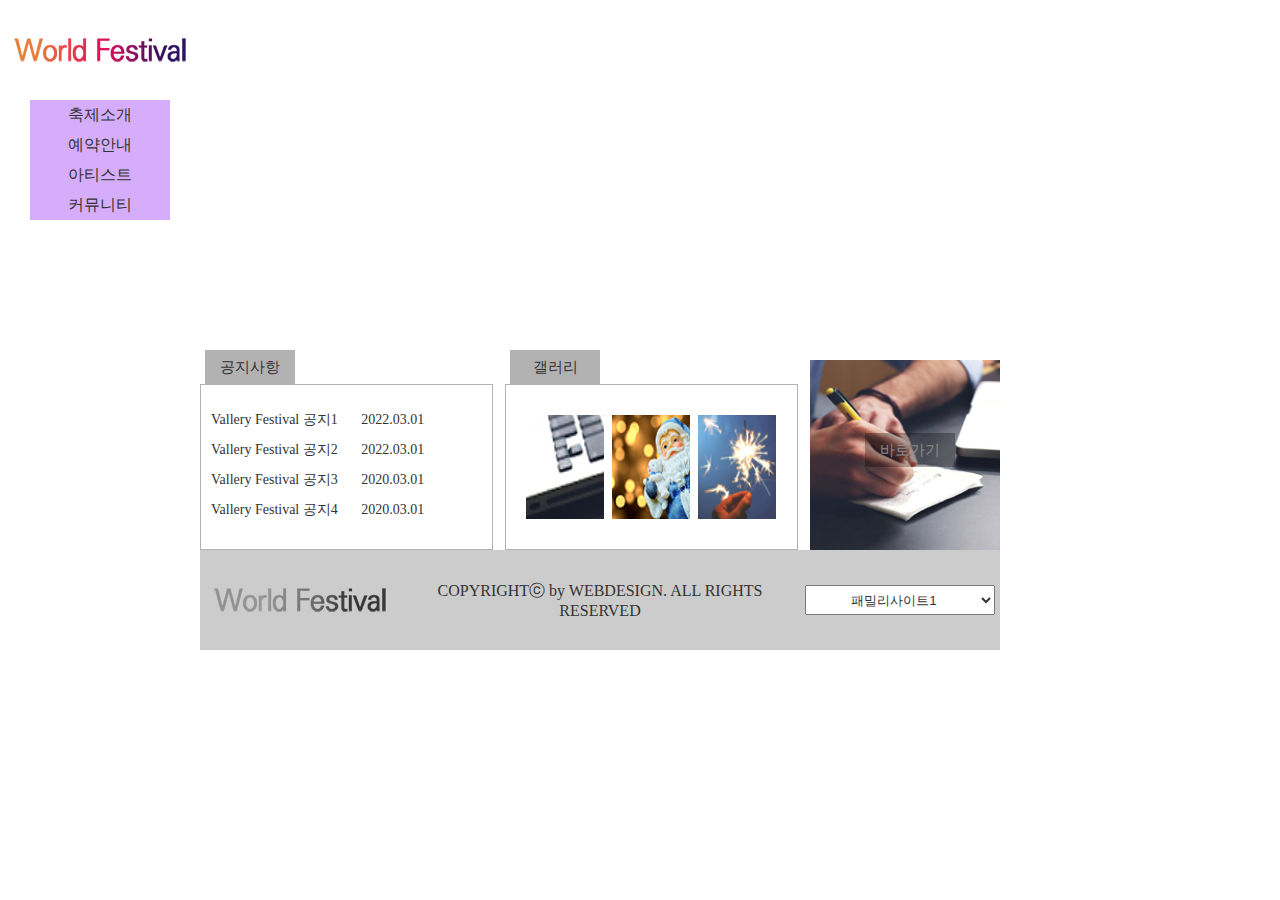
<file: 작업영역/index_copy.html>
<!DOCTYPE html>
<html lang="ko">
<head>
    <meta charset="UTF-8">
    <meta name="viewport" content="width=device-width, initial-scale=1.0">    
    <!-- css -->
    <link rel="stylesheet" href="css/style_copy.css">
    <!-- js -->
    <script src="js/jquery-1.12.3.js"></script>
    <script src="js/script_copy.js" defer></script>
    <title>World Festival</title>
</head>
<body>
    <!-- 전체영역 -->
    <div class="container">
        <!-- 왼쪽(헤더) -->
        <header>
            <!-- 로고 -->
            <div class="logo">
                <a href="#"><img src="images/logo.png" alt="로고"></a>
            </div>
            <!-- 메뉴 -->
            <div class="menu">
                <ul>
                    <li>
                        <a href="#">축제소개</a>
                        <ul class="sub-menu">
                            <li><a href="#">Festival소개</a></li>
                            <li><a href="#">행사장 안내</a></li>
                            <li><a href="#">조직위원회</a></li>
                        </ul>
                    </li>
                    <li>
                        <a href="#">예약안내</a>
                        <ul class="sub-menu">
                            <li><a href="#">예약하기</a></li>
                            <li><a href="#">예약확인/취소</a></li>
                            <li><a href="#">단체예약문의</a></li>
                        </ul>
                    </li>
                    <li>
                        <a href="#">아티스트</a>
                        <ul class="sub-menu">
                            <li><a href="#">두유노킹콩</a></li>
                            <li><a href="#">우기욱이</a></li>
                            <li><a href="#">예공주</a></li>
                            <li><a href="#">우빈밴드</a></li>
                        </ul>
                    </li>
                    <li>
                        <a href="#">커뮤니티</a>
                        <ul class="sub-menu">
                            <li><a href="#">공지사항</a></li>
                            <li><a href="#">사진갤러리</a></li>
                            <li><a href="#">영상갤러리</a></li>
                        </ul>
                    </li>
                </ul>
            </div>
        </header>
        <!-- 오른쪽(메인) -->
        <main>
            <!-- 이미지슬라이드 -->
            <div class="slide">
                <a href="#">
                    <h3>World Festival 1</h3>
                    <img src="images/sl-img1.jpg" alt="World Festival 1">
                </a>
                <a href="#">
                    <h3>World Festival 2</h3>
                    <img src="images/sl-img2.jpg" alt="World Festival 2">
                </a>
                <a href="#">
                    <h3>World Festival 3</h3>
                    <img src="images/sl-img3.jpg" alt="World Festival 3">
                </a>
            </div>    
            <!-- 공지사항 라인-->
            <div class="contents">
                <!-- 공지사항 -->
                <div class="notice">
                    <div class="tab"><h3>공지사항</h3>
                        <ul>
                            <li><a href="#">Vallery Festival 공지1 <span>2022.03.01</span></a></li>
                            <li><a href="#">Vallery Festival 공지2 <span>2022.03.01</span></a></li>
                            <li><a href="#">Vallery Festival 공지3 <span>2020.03.01</span></a></li>
                            <li><a href="#">Vallery Festival 공지4 <span>2020.03.01</span></a></li>
                        </ul>
                    </div>
                </div>            
                <!-- 갤러리 -->
                <div class="gallery">
                    <h3>갤러리</h3>
                    <a href="#">
                        <img src="images/gallery1.jpg" alt="이미지1">
                        <img src="images/gallery2.jpg" alt="이미지2">
                        <img src="images/gallery3.jpg" alt="이미지3">

                    </a>
                </div>
                <!-- 바로가기 -->
                <div class="shortcut">
                    <a href="#">
                        <h3>바로가기</h3>
                        <img src="images/shortcut.jpg" alt="바로가기">
                    </a>
                </div>             

            </div>
             <!--모달창  -->
             <div id="modal">
                <div class="modal">
                    <h1>제목: 무궁화 축제 </h1>
                    <p>무궁무궁 무궁화 무궁화는 우리꽃
                    <br>피고 지고 또 피어 무궁화라네~
                    <br>광복절을 맞이하여 무궁화 축제가 열립니다.
                    <br>무궁화 전시, 무궁화 체험, 공연 등 많은 참여를 바랍니다.</p>
                    <button>닫기</button> 
                </div>
        </main>
        <!-- 오른쪽(하단 풋터)  -->
        <footer>
            <!-- 하단 라인 -->
            <div class="bottom">
                <!-- 하단로고 -->
                <div class="bt-logo">
                    <a href="#"><img src="images/logo_bt.png" alt="로고"></a>
                </div>
                <!-- 카피라이트 -->
                <div class="copywright">
                    COPYRIGHTⓒ by WEBDESIGN. ALL RIGHTS RESERVED
                </div>
                <!-- 패밀리사이트 -->
                <div class="familysite">
                    <select name="selectlist" id="selectlist">
                    <option value="#">패밀리사이트1</option>
                    <option value="#">패밀리사이트2</option>
                    <option value="#">패밀리사이트3</option>                    
                    </select>
                </div>
            </div>
        </footer>
    </div>
</body>
</html>
</file>
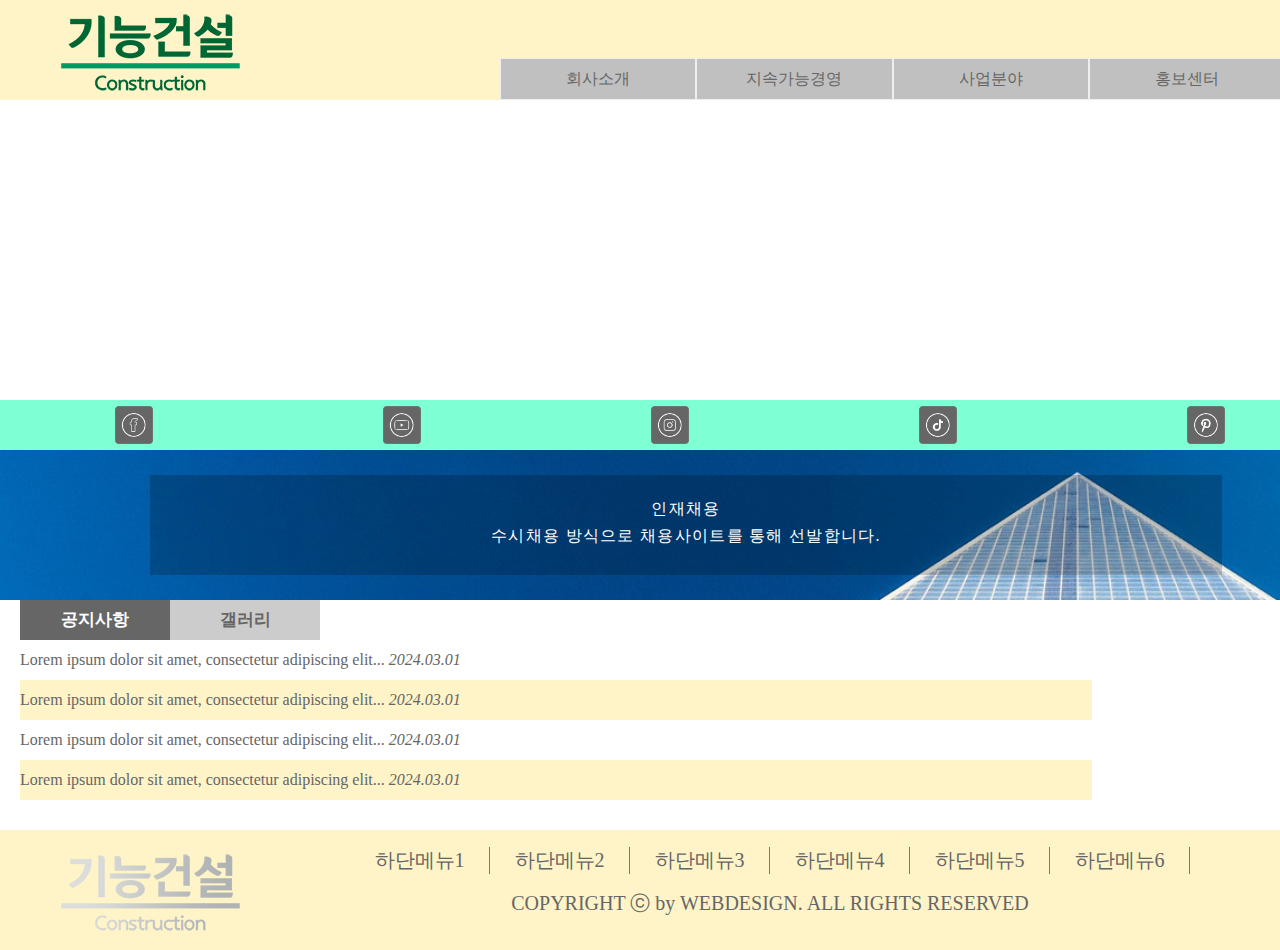
<file: 기출유형문제 11회/기능건설/index copy.html>
<!DOCTYPE html>
<html lang="ko">
<head>
    <meta charset="UTF-8">
    <meta name="viewport" content="width=device-width, initial-scale=1.0">
    <link rel="icon" href="images/logo.png">
    <!-- css -->
    <link rel="stylesheet" href="css/style copy.css" rel="stylesheet">
    <!-- js -->
    <script src="js/jquery-1.12.3.js"></script>
    <script src="js/script copy.js" defer></script>
    <title>기능건설 홈페이지</title>
</head>
<body>
    <!-- header top영역 -->
    <header class="top">
      <div class="inner">
        <!-- 로고 -->
        <div class="logo">
            <a href="index.html"><img src="images/logo.png" alt="로고"></a>
        </div>
        <!-- 메뉴 -->
        <div class="menu">
            <ul class="nav">
                <li>
                    <a href="#">회사소개</a>
                    <ul class="sub-menu">
                        <li><a href="#">기업정보</a></li>
                        <li><a href="#">CEO인사말</a></li>
                        <li><a href="#">연혁</a></li>
                        <li><a href="#">조직도</a></li>
                    </ul>
                </li>
                <li>
                    <a href="#">지속가능경영</a>
                    <ul class="sub-menu">
                        <li><a href="#">윤리경영</a></li>
                        <li><a href="#">품질경영</a></li>
                        <li><a href="#">안전경영</a></li>
                        <li><a href="#">환경경영</a></li>
                    </ul>
                </li>
                <li>
                    <a href="#">사업분야</a>
                    <ul class="sub-menu">
                        <li><a href="#">건축사업</a></li>
                        <li><a href="#">토목사업</a></li>
                        <li><a href="#">주택사업</a></li>
                        <li><a href="#">환경/플랜트</a></li>
                    </ul>
                </li>
                <li>
                    <a href="#">홍보센터</a>
                    <ul class="sub-menu">
                        <li><a href="#">뉴스</a></li>
                        <li><a href="#">분양뉴스</a></li>
                        <li><a href="#">CI/BI</a></li>
                    </ul>
                </li>
            </ul>
        </div>
      </div>
    </header>
    <!-- 메인 이미지 전체영역 -->
    <main class="slide">
        <!-- 메인 이미지 -->
        <a href="#">
            <h3>건설 전문업체 기능건설</h3>
            <img src="images/[Slide]/img1.jpg" alt="이미지1">
        </a>
        <a href="#">
            <h3>건설분야 최우수 성과</h3>
            <img src="images/[Slide]/img2.jpg" alt="이미지2">
        </a>
        <a href="#">
            <h3>미래 건축기술을 통한 랜드마크 건설</h3>
            <img src="images/[Slide]/img3.jpg" alt="이미지3">
        </a>

    </main>
    <!-- 풋터   -->
    <footer>
     <div class="inner">
        <!-- 풋터 상단 -->
        <div class="ft-top">
            <!-- shortcut 링크 -->
            <div class="shortcut">
                <a href="#"><img src="images/바로가기 이미지/shortcut1.png" alt="바로가기1"></a>
                <a href="#"><img src="images/바로가기 이미지/shortcut2.png" alt="바로가기2"></a>
                <a href="#"><img src="images/바로가기 이미지/shortcut3.png" alt="바로가기3"></a>
                <a href="#"><img src="images/바로가기 이미지/shortcut4.png" alt="바로가기4"></a>
                <a href="#"><img src="images/바로가기 이미지/shortcut5.png" alt="바로가기5"></a>
            </div>
            <!-- 베너 -->
            <div class="banner">
                <a href="#">
                    <img src="images/배너 이미지/banner.jpg" alt="배너이미지">
                </a>
                    <span>
                        인재채용<br>
                        수시채용 방식으로 채용사이트를 통해 선발합니다.
                    </span>
            </div>
            <!--contents  -->
            <div class="contents">
                <!-- 공지사항/갤러리 -->
                <div class="c1">
                    <!-- 공지사항 -->
                    <h4 class="active">공지사항</h4>
                    <ul class="notice active">
                        <li class="popup">
                            <a href="#">Lorem ipsum dolor sit amet, consectetur adipiscing elit... <em>2024.03.01</em> </a>
                        </li>
                        <li >
                            <a href="#">Lorem ipsum dolor sit amet, consectetur adipiscing elit... <em>2024.03.01</em> </a>
                        </li>
                        <li >
                            <a href="#">Lorem ipsum dolor sit amet, consectetur adipiscing elit... <em>2024.03.01</em> </a>
                        </li>
                        <li >
                            <a href="#">Lorem ipsum dolor sit amet, consectetur adipiscing elit... <em>2024.03.01</em> </a>
                        </li>
                    </ul>
                    <!-- 갤러리 -->
                    <h4>갤러리</h4>
                    <ul class="gallery">
                        <li>
                            <a href="#">갤러리1</a>
                            <img src="images/gallery 이미지/gallery1.jpg" alt="갤러리1">
                        </li>
                        <li>
                            <a href="#">갤러리2</a>
                            <img src="images/gallery 이미지/gallery2.jpg" alt="갤러리2">
                        </li>
                        <li>
                            <a href="#">갤러리3</a>
                            <img src="images/gallery 이미지/gallery3.jpg" alt="갤러리3">
                        </li>
                    </ul>
                </div>
            </div>
        <!-- 풋터 하단 -->
        <div class="ft-bottom">
            <!-- 풋터 하단 logo(왼쪽) -->
            <div class="ft-logo">
                <a href="index.html"><img src="images/logo-gray.png" alt="로고"></a>
            </div>
            <!-- 풋터 하단 info(오른쪽)  -->
            <div class="info">
                <!-- 풋터 하단 : 상 :하단메뉴 -->
                <div class="bt-menu">
                    <a href="#">하단메뉴1</a>
                    <a href="#">하단메뉴2</a>
                    <a href="#">하단메뉴3</a>
                    <a href="#">하단메뉴4</a>
                    <a href="#">하단메뉴5</a>
                    <a href="#">하단메뉴6</a>
                </div>
                <!-- 풋터 하단 :하단:copywright-->
                <div class="copywright">
                    <a href="#">COPYRIGHT ⓒ by WEBDESIGN. ALL RIGHTS RESERVED</a>
                </div>
            </div>
        </div>
    </footer>
    <!-- 모달창 레이어 팝업창 -->
    <div class="modal">
      <div class="modalPop">
        <h5>기능건설 안내</h5>
        <p>Lorem ipsum dolor sit amet, consectetur adipiscing elit, sed do eiusmod tempor incididunt ut labore et dolore magna aliqua. Ut enim ad minim veniam, quis nostrud exercitation ullamco laboris nisi ut aliquip ex ea commodo consequat.
        </p>
        <button>닫기</button>
      </div>
    </div>


</body>
</html>
</file>
<file: WorldFestival/css/style.css>
@charset "utf-8";
/* CSS Document */

*{
	margin:0 auto;
	padding:0;
	list-style:none;
	font-family:"맑은 고딕";
	color:#333333  /* 컬러 가이드: 기본 텍스트의 색 */
}
body{
	width:1000px; /* 와이어프레임 너비 */
	height:650px; /* 와이어프레임 B+C+D 높이 */
	background-color:#ffffff; /* 컬러 가이드: 배경색 */
	font-size:20px;
}
a{
	text-decoration:none;
	display:block;
}
header{  /* A영역: 와이어프레임 왼쪽 영역 */
	float:left;
    position:absolute;	
}
.top{    /* 로고+메뉴 영역 */
	float:left; 
	width:200px;
	height:650px;
}
.logo{
	float:left;
	width:200px;
	height:40px;
	margin-top:30px;
	margin-bottom:30px;
}
.menu{
	float:left;
    top:100px;
    left:10px;
    position:absolute;
    text-align:center;
    z-index:1;	
}
.navi>li{
	float:left;
	width:180px;
}
.navi>li>a{
	width:180px; 
	height:40px; 
	line-height:40px; 
	font-size:16px;
	font-weight:bold;
	background-color:#333333;
	color:#ffffff; 
}
.navi>li>a:hover{
	background-color:#eeeeee;
	color:#000000; 
}
.submenu{         
	float:left;
	width:180px;
	height:100%;
	left:180px;
	top:0px; 
	position:absolute;
	background-color:#cccccc;
	display:none;
	z-index:1;
}
.submenu>li>a{    
	width:180px;
	height:40px;
	line-height:40px;
	font-size:14px;
	font-weight:bold;
	background-color:#cccccc;
	color:#ffffff;
}
.submenu>li>a:hover{ 
	background-color:#999999;
	color:#ffff00;
}
.imgslide{  /* B영역: 이미지 슬라이드 영역 */
	float:right;
	width:800px;
	height:350px;
	position:relative;
}
.imgslide>a{
    display:block; 
    position:absolute;
}
.imgslide span{
    width:160px;
    text-align:center;
    color:#ffffff;
    font-weight:bold;
    left:40%;
    top:45%;
    position:absolute;
    background-color:rgba(200,200,200,0.5);
}
.contents{  /* C영역: 공지사항+갤러리+바로가기 영역 */
	float:right;
	width:800px;
	height:200px;
}
.notice{
	float:left;
	width:300px;
	height:200px;
}
.tab{
	float:left;
	width:300px;
}
.notice h4{
	float:left;
	height:50px;
	line-height:50px;
}
.notice ul{
	float:left;
	width:280px;
	height:30px;
	line-height:30px;
	font-size:14px; 
}
.notice li span{
	float:right;
}
.notice li:hover{
	font-weight:bold;
}
.gallery{
	float:left;
	width:300px;
	height:200px;
}
.gallery h4{
	float:left;
	height:50px;
	line-height:50px;
}
.gallery ul li{
    float:left;
    padding:10px;
    margin-top:10px;
}
.gallery img{
    width:80px;	
    height:80px;
}
.gallery li:hover{
    opacity:0.5;
}
.shortcut{
	float:right;
	width:200px;
	height:200px;
}
.shortcut img{
    float:right;
    width:180px;
    height:180px;
    padding:10px;	
}
.sctext{
    width:100px;
    text-align:center;
    font-weight:bold;
    position:absolute;
    background-color:rgba(255,255,255,0.5);
    margin-top:85px;
    margin-left:50px;
}
#modal{
    width:100%;
    height:100%;
    position:absolute;
    left:0;
    top:0;
    background:rgba(0,0,0,0.6); 
    z-index:1; 
    display:none; 
}
#modal.active{
    display:block;
}
.modal_up{   /*레이어 팝업창 스타일*/
	width:400px;
	height:300px;
	position:fixed;
	left:30%; 
	top:20%; 
	background-color:#ffffff;
}
.uptitle{
	margin-top:30px;
	text-align:center; 
	line-height:16px; 
	font-size:20px; 
	font-weight:bold;
}
.upbody{
	padding:30px;
	text-align:center;
	font-size:16px;
	line-height:30px; 
}
.btn{
	width:80px;
	height:20px;
	display:block;
	text-align:center;
	font-size:15px;
	font-weight:bold;
	background:#cccccc;
	position:absolute; 
	right:10px;
	bottom:10px;
}
footer{     /* D영역: 와이어프레임 오른쪽 하단 영역 */
	float:right;
}
.bottom{    /*  로고+Copyright+패밀리사이트 영역 */
	float:right;
	width:800px;
	height:100px;
    background-color:#cccccc;
}
.btlogo{
	float:left;
	width:200px;
	height:100px;
}
.btlogo img{    
	float:left;
	width:200px;
	height:40px;
	margin-top:25px;
	margin-left:10px;
}
.copy{
	float:left;
	width:400px;
	height:100px;
    text-align:center;
    font-size:14px;
    line-height:100px;
}
.familysite{
	float:right;
	width:200px;
	height:100px;
}
.familysite select{
    float:right;
    height:30px;
    width:190px;
    margin-top:20px;
    margin-right:10px;
    font-size:14px;
}
</file>
<file: 작업영역/css/style.css>
@charset "utf-8";
*{margin: 0; padding: 0; box-sizing: border-box; list-style: none;}
a{text-decoration: none; display: block; color: #333; cursor: pointer; }
img{max-width: 100%; vertical-align: top;}
button{cursor: pointer;}
body{
    width: 1000px;
    height: 650px;
    color: #333;
    font-size: 20px;
    
}
/* 왼쪽 헤더  */
header{
    float: left;
    position: absolute;
}
.top{
    float: left;
    width: 200px;
    height: 650px;    
}
 /* 로고 */
.logo{
    width: 200px;
    height: 40px;
    margin: 30px 0 ;
}
 /* 메뉴 */
.menu{    
    float: left; 
    position: absolute;
    top:100px;
    left: 70px;   
    text-align: center;
    z-index: 99;

}
.menus> li{         
    width: 120px;
}
.menus>li>a{
    width: 100%;
    line-height: 40px;
    font-size: 16px;
    
    border: 1px solid #333;
}
.menus> li > a:hover {
    font-weight: bold;
    color: #fff;
    background-color: #333;
}
.sub-menu{
    float: left;
    width: 180px;    
    position: absolute;
    top: 0;
    left: 120px;
    z-index: 99;    
    background-color: #cbbfbf;
    display: none;
}
.sub-menu >li> a{
    width: 100%;
    line-height: 55px;
    font-size: 14px;    
    color: #fff;
    background-color: #af9e9e; 
}  
.sub-menu > li > a:hover{    
    font-weight: bold;
    color: #333;
    background-color: #fff;
}
/* 오른쪽 이미지슬라이드 */
.imageside{
    position: relative;
    float: right;
    width: 800px;
    height: 350px;
} 
.slide{
    position: absolute;
    width: 100%;
    height: 350px;
}

.slide h2{
    position: absolute;
    bottom: 0;
    right: 0;    
    transform: translate(-10% , -50%);
    z-index: 99999;
    font-size: 20px;
    font-family: Cambria, Cochin, Georgia, Times, 'Times New Roman', serif;
    color: #66572f;
    padding: 0 3px 2px 3px;
    border-radius: 5px;
    background-color: #fad56e;
}
.slide img{
    width: 100%;    
    overflow: hidden;
}
/* 오른쪽 공지사항 줄 */
.contents{
    float: right;
    width: 800px;
    height: 200px;
    display: flex;  
    justify-content: space-between;
}
.contents h3{
    width: 90px;
    line-height: 30px;
    font-size: 16px;
    font-weight: normal;
    text-align: center;
    background-color: #7f7f7f;
}
.contents h3:hover{
    color: #fff;
    font-size: 17px;
    font-weight: bold;
}
/* 공지사항 */
.notice{
    width: 290px;
}
.notice ul{
    width: 100%;
    height: 170px;
    display: flex;
    flex-direction: column;
    line-height: 30px;
    padding: 15px;
    font-size: 15px;
    border: 1px solid #7f7f7f;
}
.notice >ul> li:hover > a{
    font-weight: bold;
}
.notice span{
    margin-left: 10px;
}
/* 갤러리 */
.gallery{
    width: calc((600px - 20px) / 2 );  
}
.gallery ul{
    width: 100%;
    height: 170px;
    display: flex;
    justify-content: space-around;
    padding-top: 40px;
    border: 1px solid #bebcbc;
}
.gallery li:hover{
    opacity: .6;
}
.gallery img{
    width: 85px;    
}
/* 바로가기 */
.shortcut{
    position: relative;
    width: 200px; 
}
.shortcut:hover{
    opacity: .6;
}
.shortcut h3{
    position: absolute;
    top:50%;
    left: 50%;
    transform: translate(-50% , -50%);
}
/* 모달창 */
#modal{
    position: absolute;
    top: 0;
    left: 0;
    width: 100%;
    height: 100%;
    display: none;
    background-color: rgba(0,0,0,.6);
}
#modal.active{
    display: block;
}
.modal{
    width: 550px;
    height: 300px;
    position: fixed;
    top: 30%;
    left: 15%;
    padding: 10px;
    background-color: rgba(225,225,225,.8);
}
.modal h3{
    text-align: center;
}
.modal p{
    line-height: 30px;
    margin-top: 20px;
}
.modal button{
    margin: 40px 0 30px 480px;
}
/* 오른쪽 풋터 */
footer{
    float: right;
    width: 800px;
    height: 100px;
    display: flex;
    align-items: center;
    background-color: #bebcbc;
}
 /* 풋터 로그 */
.ft_logo{
    width: calc(400px / 2 ); 
    padding: 30px 0;
}
.ft-copyright{
    width: 400px;
    font-size: 16px; 
    text-align: center;
}
.family_site{
    width: calc(400px / 2 );
}   
.family_site select{
    width: 190px;
    height: 30px;
    margin-left: 5px;
}  
.family_site option{
    text-align: center;
}
</file>
<file: 코리아은행/css/style.css>
@charset "utf-8";
/* CSS Document */

*{
	margin:0 auto;
	padding:0;
	list-style:none;
	font-family:"맑은 고딕";
	color:#333333;
}
html, body{
	min-width:1200px;
	background-color:#ffffff;
	font-size:20px;
}
a{
	text-decoration:none;
	display:block;
}
header{           /* A영역:상단 영역 */
    width:100%;   /* 상단 너비(브라우저100%) */
	height:100px; /* 상단 높이 */
    background:#dddddd;
}
.wrap{            /* 헤더와 푸터 영역 콘텐츠 묶어줌 */
	width:1200px; /* 헤더와 푸터 영역 콘텐츠 너비 */
}
.logo{            /* 로고 영역 스타일 */
	float:left;
	width:250px;  /* 로고 영역 너비 */
	height:100px; /* 로고 영역 높이 */
}
.menu{            /* 메뉴 영역 스타일 */
	float:right;
	width:800px;  /* 메뉴 영역 너비 */
	height:100x;  /* 메뉴 영역 높비 */
    z-index:1;
}
.navi{            /* 전체 메뉴 스타일 */
	float:right;
	margin-top:30px;
	margin-right:10px;
}
.navi>li{         /* 각 메인 메뉴 스타일 */
	float:left;
}
.navi>li>a{       /* 각 메인 메뉴의 <a> 요소 스타일 */
	width:180px;
	height:40px;
	line-height:40px; 
	font-size:16px;
	font-weight:bold;
	text-align:center;
	background-color:#333333;
	color:#ffffff; 
}
.navi>li>a:hover{ /* <a> 요소에 마우스를 올릴 때 스타일 */ 
	background-color:#30a3f3; 
}
.submenu{         /* 서브 메뉴 영역 스타일 */
	width:180px;
	height:160px;
	position:absolute;
	display:none;
	z-index:1;
	background:#ffffff;
}
.submenu>li>a{    /* 각 서브 메뉴의 <a> 요소 스타일 */ 
	width:180px;
	height:40px;
	line-height:40px;
	font-size:14px;
	font-weight:bold;
	text-align:center;
	background:#ffffff;
	color:#333333;
}
.submenu>li>a:hover{ /* <a> 요소에 마우스를 올릴 때 스타일 */ 
	background-color:#30a3f3;
}
.bodywrap{        /* imgslide와 contents 묶어줌 */
	width:1200px; /* imgslide + contents 너비 */
	height:500px; /* imgslide + contents 높이 */
}
.imgslide{        /* B영역:이미지 슬라이드 영역 */
	width:1200px; /* 이미지 슬라이드 너비 */
	height:300px; /* 이미지 슬라이드 높이 */
   	position:relative;
   	overflow:hidden;
}
.slidelist{
   	width:3600px;
}
.slidelist ul li{
   	width:1200px;
   	float:left;
}
.slidelist span{
    width:500px;	
    height:50px;
	position:absolute;
    text-align:center;
    color:#ffffff;
    font-weight:bold;
    line-height:50px;
    background-color:rgba(40,40,40,0.5);
 	margin-left:350px;
 	margin-top:125px; 
}
.contents{        /* C영역:tabmenu와 otherwrap 묶어줌 */
	float:left; 
	width:1200px; /* 콘텐츠(탭메뉴,배너,바로가기) 너비 */
	height:200px; /* 콘텐츠(탭메뉴,배너,바로가기) 높이 */
	position:absolute;
}
.tabmenu{         /* 공지사항/갤러리 탭메뉴 영역 */
	float:left;
	width:395px;
	height:180px;
	margin-top:10px;
	margin-bottom:10px;
}
.tabmenu>li{      /* 탭 타이틀 영역 스타일 */
	float:left;
	width:100px;
	line-height:30px;
}
.tabmenu>li>a{    /* 탭 타이틀 영역 <a> 요소 스타일 */
	display:block; 
	font-size:16px;
	text-align:center; 
	background-color:#cccccc; 
	border:1px solid #dddddd;
    border-bottom:none;
}
.tabmenu>li>a:hover{        /* <a> 요소에 마우스를 올릴 때 스타일 */ 
  	background-color:#eeeeee;
}
.tabmenu>li:first-child a{ /* 탭 타이틀 첫 번째 <a> 요소 */ 
	border-right:none;
}
.tabmenu>li.active>a{      /* active 클래스가 할당된 <a> 요소 */ 
  	background-color:#ffffff; 
}
.tabmenu>li div{        /* 탭 콘텐츠 영역 스타일 */
	position:absolute;
	left:0px;
	height:0px;
	overflow:hidden;
}
.tabmenu>li.active div{ /* active 클래스가 할당된 영역 스타일 */
	width:393px; 
	height:148px; 
	border:1px solid #dddddd;
	z-index:1;
}
.notice ul{  /* 공지사항 콘텐츠 영역 스타일 */
	float:left;
	width:393px; 
	margin-top:12px;
	margin-bottom:12px;
}
.notice li{  /* 공지사항 리스트 영역 스타일 */
	height:32px;
	line-height:32px;
	font-size:15px;
	margin-left:10px;
	margin-right:10px;
}
.notice li:nth-child(2n){ /* 공지사항 중 2배수 리스트 스타일 */
	background-color:#cccccc;
}
.notice li span{   /* <span>요소로 구성한 날짜 영역 스타일 */
	float:right;
}
.notice li:hover{  /* 공지사항 리스트 영역에 마우스를 올릴 때 스타일 */
	font-weight:bold;
}
.gallery li{  /* 갤러리 콘텐츠 영역 스타일 */
	float:left;
	margin-top:15px;
	margin-left:5px;
}
.gallery img{ /* 갤러리 콘텐츠 이미지 영역 스타일 */
	width:100px;
	height:100px;
	padding:10px;
}
.gallery li:hover{ /* 갤러리 콘텐츠에 마우스를 올릴 때 스타일 */
	opacity:0.5;
}
.otherwrap{       /* banner와 shortcut 묶어줌 */ 
	float:right;
	width:800px;   
	height:200px;  
}
.banner{
	float:left;
	width:395px;  /* 배너 영역 너비 */
	height:180px; /* 배너 영역 높이 */
    margin-top:10px;
    margin-bottom:10px;
}
.banner img{       /* 배너 이미지 스타일 */
	float:left;
	width:395px;
	height:180px;
}
.bntext{           /* 배너 글자 스타일 */
	float:left;
	width:300px;
	height:40px;
	position:absolute;
	text-align:center;
	color:#ffffff;
	font-weight:bold;
	line-height:40px;
	background-color:rgba(40,40,40,0.3);
	left:450px;
	top:80px;
}
.banner img:hover{ /* 배너 이미지에 마우스를 올릴 때 스타일 */
	opacity:0.5;
}
.shortcut{
	float:right;
	width:400px;  /* 바로가기 영역 너비 */
	height:180px; /* 바로가기 영역 높이 */
	margin-top:10px;
	margin-bottom:10px;
}
.shortcut img{     /* 바로가기 이미지 스타일 */
	float:right;
	width:400px;
	height:180px;
}
.sctext{           /* 바로가기 글자 스타일 */
	float:right;
    width:300px;
	height:40px;
    position:absolute;
    text-align:center;
	color:#ffffff;
	font-weight:bold;
    line-height:40px;
    background-color:rgba(40,40,40,0.3);
	left:850px;
	top:80px;
}
.shortcut img:hover{    /* 바로가기 글자에 마우스를 올릴 때 스타일 */
	opacity:0.5;
}
#layer{      /* 레이어 팝업창 기준 배경 스타일 */
	position:absolute;
	z-index:1; 
	display:none;
}
#layer.active{
	display:block;
}
.layer_up{   /* 레이어 팝업창 스타일 */
	width:500px;
	height:400px;
	position:fixed;
	left:30%; 
	top:20%; 
	background-color:#ffffff;
}
.uptitle{
   margin-top:30px;
   text-align:center; 
   line-height:16px; 
   font-size:20px; 
   font-weight:bold;
}
.upbody{
   padding:30px;
   text-align:center;
   font-size:16px;
   line-height:30px; 
}
.btn{
   width:80px; 
   height:20px;
   display:block;
   text-align:center;
   font-size:15px;
   font-weight:bold;
   background:#cccccc;
   position:absolute; 
   right:10px;
   bottom:10px;
}
footer{           /* D영역:하단 영역 */
	width:100%;   /* 하단 너비(브라우저100%) */
	height:100px; /* 하단 높이 */
	background-color:#30a3f3;
}
.btlogo{         
	float:left;
	width:250px;  /* 하단 로고 영역 너비 */
	height:100px; /* 하단 로고 영역 높이 */
}
.btlogo img{      /* 로고 이미지 스타일 */
	float:left;
	width:200px;
	margin-top:10px;
	margin-left:25px;
}
.site{            /* btmenu와 copy 묶어줌 */
	float:right;
	width:600px;  /* 하단 메뉴 + Copyright 너비 */
	height:100px; /* 하단 메뉴 + Copyright 높이 */
}
.btmenu{
	width:600px;  /* 하단 메뉴 너비 */
	height:50px;  /* 하단 메뉴 높이 */
	text-align:center;
    font-size:18px;
    line-height:30px;
}
.btmenu li{
    margin-top:10px;
    display:inline-block;
    width:100px;
}
.btmenu li:hover{
    font-weight:bold;
}
.copy{
	width:600px;  /* Copyright 너비 */
	height:50px;  /* Copyright 높이 */
    text-align:center;
    font-size:16px;
    line-height:50px;
}
</file>
<file: 기출유형문제 09회/행복봉사단-t/css/style.css>
@charset "utf-8";
/* CSS Document */

* {
  margin: 0 auto;
  padding: 0;
  list-style: none;
  font-family: "맑은 고딕";
  color: #333333;
}
body {
  min-width: 1200px;    /* 와이어프레임 최소 너비 */
  min-height: 950px;    /* 와이어프레임 최소 높이 */
	background-color:#ffffff;
  font-size: 20px;
}
a {
  text-decoration: none;
  display: block;
}
header {                 /* A영역: 와이어프레임 왼쪽 영역 */
	float:left;
  width:200px;
}
.top {                   /* 로고+메뉴 영역 */
	float:left;
	width:200px;
  height: 850px;
}
.logo {
	float: left;
	width: 200px;          /* 로고 영역 너비 */
	height: 150px;         /* 로고 영역 높이 */
}
.logo img {
  float: left;
  width: 180px;         /* 로고 이미지 너비 */
  height: 100px;        /* 로고 이미지 높이 */
  margin-left: 10px;    /* 로고 이미지 왼쪽 여백 */
  margin-top: 30px;     /* 로고 이미지 상단 여백 */
  margin-bottom: 20px;  /* 로고 이미지 하단 여백 */
}
.menu {                 
	float: left;
	width: 200px;          /* 메뉴 영역 너비 지정 */
}
.navi {                  /* 전체 메뉴 스타일(여백 지정) */
  margin-top: 10px;
	margin-left: 10px;
	text-align: center;
}
.navi>li {               /* 각 메인 메뉴 요소 스타일(크기 지정) */
	float: left;
	width: 180px;
}
.navi>li>a {     /* 각 메뉴 <a>의 요소 스타일(텍스트스타일 지정) */
	line-height: 50px; 
	font-size: 16px;
	font-weight: bold;
  text-align: center;
	background-color: #788402;
	color: #ffffff; 
}
.navi>li>a:hover {      /* 각 메뉴 <a>에 마우스를 올렸을 때 */
	background-color: #342628;
	color: #feaa00; 
}
.submenu {            
  float: left;
  width: 100%;
  display: none;
}
.submenu>li {          /* 서브 메뉴 영역 스타일(크기,위치 지정) */
  width: 180px;
  height: 50px;
}
.submenu>li>a {     /* 서브 메뉴 영역 스타일(텍스트스타일 지정) */
  line-height: 50px;
  font-size: 14px;
  font-weight: bold;
  background-color: #cccccc;
  color: #ffffff;
}
.submenu>li>a:hover {
  background-color: #999999;
  color: #feaa00;
}
.spotmenu {
  float: left;
  width: 180px;
  height: 10px;
  text-align: center; /* 스팟 메뉴 안에 텍스트 요소를 가운데 정렬 */
  font-size: 12px;
  margin-top: 10px;   
  margin-left: 10px;
}
.spotmenu li {
  width: 80px;              /* 메뉴 목록의 너비 */
  display: inline-block;    /* 한 줄에 나타나도록 지정 */
  text-align: center; 
}
.spotmenu li:hover {
  font-weight: bold;
}
.spotmenu div {
  width: 10px;              /* 구분선의 영역 너비 */
  display: inline-block;
}
.imgslide {                /* B영역: 이미지 슬라이드 영역 */
  float: right;
	width: calc(100% - 200px);   /* 이미지 슬라이드 너비 */
	height: 400px;               /* 이미지 슬라이드 높이 */
  position: relative;
  overflow: hidden;
}
.slidelist {
  width: 100%;      /* 부모요소 .imgslide 전체를 너비로 지정 */ 
  height: 1200px;   /* 부모요소 .imgslide의 높이X3 지정 */
}
.slidelist ul li {
  width: 100%;
  height: 400px;
  margin: 0;
}
.slidelist img {
  width: 100%;
  height: 400px;
  object-fit: cover; /* 이미지 태그의 영역에 실제 이미지를 맞추기 */
}
.slidelist span {
  width: 500px;
  height: 50px;
  position: absolute;
  margin-top: 175px;
  left: 33%;  
  text-align: center;
  color: #ffffff;
  font-weight: bold;
  line-height: 50px;
  background-color: rgba(40,40,40,0.5);
}
.contents {                /* C영역: contents(배너+탭메뉴) */
	float: right;
	width: calc(100% - 200px); 
	height: 450px;           /* 배너 높이 200 + 탭메뉴 높이 250 */
  position: relative;
}
.banner {
	float: left;
	width: 100%;             /* 배너 너비: contents영역 100%*/
  height: 200px;
  position: relative;
}
.banner img {
  width: 100%;
  height: 180px;
  object-fit: cover; 
}
.banner span {
  float: left;
  width: 96%;
  height: 100px;
  position: absolute;
  top: 20px;
  left: 2%;
  padding-top: 40px;
  font-size: 16px;
  color: #ffffff;
  text-align: center;
  line-height: 30px;
  background-color: rgba(0,0,0,0.3);
}
.banner span h4 {
  font-size: 18px;
  color: #ffffff;
}
.banner span:hover {
  background-color: rgba(0,0,0,0.5);
}
.tabmenu {                /* 탭메뉴(공지사항+갤러리) 영역 */
	float: left;
  width: 100%;            /* 탭메뉴 너비: contents영역 100% */
	height: 250px;
}
.tabmenu>ul>li{      /* 탭 타이틀 영역 스타일 */
	float: left;
	width: 100px;
	line-height: 40px;
}
.tabmenu>ul>li>a{    /* 탭 타이틀 영역 <a> 요소 스타일 */
	display: block;
	font-size: 16px;
	text-align: center; 
	background-color: #cccccc; 
	border: 1px solid #dddddd;
  border-bottom: none;
}
.tabmenu>ul>li>a:hover{   /* <a> 요소에 마우스를 올릴 때 스타일 */ 
  background-color :#eeeeee;
}
.tabmenu>ul>li:first-child a{    /* 탭 타이틀 첫 번째 <a> 요소 */ 
	border-right: none;
}
.tabmenu>ul>li.active>a{    /* active 클래스가 할당된 <a> 요소 */ 
  background-color: #ffffff; 
}
.tabmenu>ul>li div{         /* 탭 콘텐츠 영역 스타일 */
  position: absolute;
  left: 0px;
	height: 0px; 
	overflow: hidden;
}
.tabmenu>ul>li.active div{ /* active 클래스가 할당된 영역 스타일 */
  height: 180px;
  width: calc(100% - 5px);
  border: 1px solid #dddddd;
	z-index: 1;	
}
.notice ul{                 /* 공지사항 콘텐츠 영역 스타일 */
	float: left;
	width: 98%;
	margin-top: 12px;
	margin-bottom: 12px;
}
.notice li{                 /* 공지사항 리스트 영역 스타일 */
	width: 100%;
	height: 40px;
	line-height: 40px;
	font-size: 16px;
	margin-left: 10px;
	margin-right: 10px;
}
.notice li:nth-child(2n){   /* 공지사항 중 2배수 리스트 스타일 */
	background-color: #cccccc;
}
.notice li span{       /* <span>요소로 구성한 날짜 영역 스타일 */
	float: right;
}
.notice li:hover{  /* 공지사항 리스트에 마우스를 올릴 때 스타일 */
	font-weight: bold;
}
.gallery ul{
  display: flex;
  justify-content: flex-start;
}
.gallery li{  /* 갤러리 콘텐츠 영역 스타일 */
	float: left;
  width: 160px;
  height: 160px;
	margin-top: 10px;
	margin-left: 20px;
}
.gallery img{ /* 갤러리 콘텐츠 이미지 영역 스타일 */
	width: 100%;
  height: auto;
	padding: 5px;
}
.gallery li:hover{ /* 갤러리 콘텐츠에 마우스를 올릴 때 스타일 */
	opacity: 0.5;
}
#layer{      /* 레이어 팝업창 기준 배경 스타일 */
	position: absolute;
	z-index: 1; 
	display: none;
}
#layer.active{
	display: block;
}
.layer_up{   /* 레이어 팝업창 스타일 */
	width: 500px;
	height: 400px;
	position: fixed;
	left: 30%; 
	top: 20%; 
	background-color: #ffffff;
}
.uptitle{
  margin-top: 30px;
  text-align: center; 
  line-height: 16px; 
  font-size: 20px; 
  font-weight: bold;
}
.upbody{
  padding: 30px;
  text-align: center;
  font-size: 16px;
  line-height: 30px; 
}
.btn{
  width: 80px; 
  height: 20px;
  display: block;
  text-align: center;
  font-size: 15px;
  font-weight: bold;
  background: #cccccc;
  position: absolute; 
  right: 10px;
  bottom: 10px;
}
#shortcut {
	top: 0px;
	right: 0px;
	position: fixed;
  background-color: rgba(120, 120, 120, 0.5);
	z-index: 1;
}
#shortcut img{     /* 바로가기 이미지 스타일 */
	width: 100px;
	height: 100px;
  margin: 10px;
}
#shortcut img:hover{     /* 바로가기 이미지 스타일 */
	opacity: 0.5;
}
footer {                  /* D영역: 하단 영역 */
  float: right;
	width: 100%;            /* 하단 너비(브라우저100%) */
	height: 100px;          /* 하단 높이 */
  background-color: #342628;
}
.btlogo {         
	float: left;
	width: 200px;            /* 하단 로고 영역 너비 */
	height: 100px;           /* 하단 로고 영역 높이 */
}
.btlogo img {
  float: left;
  height: 80px;
  margin-top: 10px;
  margin-left: 10px;
}
.btwrap {                  /* 하단 콘텐츠 영역: copy+sns */
  float: right;
  width: calc(100% - 200px); /* 로고 너비 200px을 제외 */
  height: 100px;
}
.copy {
	float: left;
  width: 80%;              /* Copyright 너비: btwrap의 80% */
	height: 100px;           /* Copyright 높이 */
  text-align: center;
  font-size: 14px;
  line-height: 100px;
  color: #ffffff;
}
.sns {
	float: right;
	width: 20%;              /* 하단 sns 너비: btwrap의 20%  */
	height: 100px;           /* 하단 sns 높이 */
}
.sns ul { 
	margin-right: 20px;
	margin-top: 25px;
}
.sns li {
  display: inline-block;
}
.sns img {
	width: 40px;
	height: 40px;
	padding: 5px;
}
.sns img:hover {
	opacity: 0.5;
}
</file>
<file: 기출유형문제 10회/별빛정원-t/css/style.css>
@charset "utf-8";
/* CSS Document */

* {
  margin: 0 auto;
  padding: 0;
  list-style: none;
  font-family: "맑은 고딕";
  color: #333333;
}
body {
  width: 100%;
  height: 100vh;
  min-width: 1000px; 
  min-height: 820px; 
  background-color: #ffffff;
  font-size: 20px;
}
a {
  text-decoration: none;
  display: block;
}
header {
  float: left;
  background-color: #171c61;
}
.top {
  float: left;
  width: 200px;
  height: calc(100vh - 100px);
  min-height: 720px;
}
.logo {
  float: left;
  width: 200px;
  height: 120px;
  margin-top: 30px;
}
.logo img {
  float: left;
  width: 180px;
  height: 100px;
  margin-left: 10px;
}
.menu {
  float: left;
  width: 190px;
  margin-left: 10px;
  text-align: center;
}
.navi>li {
  float: left;
  width: 190px;
  height: 50px;
}
.navi>li>a {
  height: 50px;
  line-height: 50px;
  font-size: 16px;
  font-weight: bold;
  color: #ffffff;
}
.navi>li>a:hover {
  background-color: #ffe200;
  color: #000000;
}
.submenu {
  width: 100%;
  position: relative;
  top: -50px;
  left: 190px;
  display: none;
  z-index: 1;
}
.submenu>li>a {
  float: left;
  width: 180px;
  height: 50px;
  line-height: 50px;
  font-size: 14px;
  font-weight: bold;
  background-color: rgba(0, 0, 0, 0.8);
  color: #ffffff;
}
.submenu>li>a:hover {
  background-color: #ffe200;
  color: #000000;
}
.bodywrap {  /* imgslide와 contents 묶어줌 */
  float: right;
  width: calc(100% - 200px);/* 창너비에서 200px(.top영역)을 제외 */
  height: calc(100vh - 100px); /* 100%에서 footer높이 100px제외 */
  min-height: 720px; /* 820px에서 footer 높이 100px제외 */
}
.contents {
  float: left;
  width: 400px;
  height: 100%;
  display: flex;
  flex-direction: column;
  justify-content: space-around;
}
#banner {
  width: 100%;     /* 배너 슬라이드 너비 */
  height: 130px;   /* 배너 슬라이드 높이 */
}
#banner img {      /* 바로가기 이미지 스타일 */
  float: left;
  width: 15%;
  height: auto;
  padding-top: 40px;
  padding-left: 5%;
  margin: 0px auto;
}
.bntext {
  float: left;
  width: 70%;
  height: auto;
  font-size: 16px;
  padding-top: 40px;
  padding-left: 5%;
}
.bntext:hover {
  font-weight: bold;
}
.tab {              /* 공지사항, 갤러리 메뉴 탭(구분선) */
  width: 380px;
  height: 50px;
  border-top: 2px solid #c2c2c2;
}
.tab h4 {           /* 공지사항, 갤러리 메뉴 탭(폰트) */
  float: left;
  width: 100px;
  height: 50px;
  line-height: 50px;
  text-align: center;
  font-weight: bold;
  color: #000000;
}
.notice {           /* 공지사항 콘텐츠 영역 스타일 */
  float: left;
  width: 100%;
  height: 200px;
  margin-top: 12px;
}
.notice li {        /* 공지사항 리스트 영역 스타일 */
  width: 360px;
  height: 40px;
  line-height: 40px;
  font-size: 16px;
  padding-left: 10px;
  padding-right: 10px;
}
.notice span {     /* <span>요소로 구성한 날짜 영역 스타일 */
  float: right;
}
.notice li:hover { /* 공지사항 리스트에 마우스를 올릴 때 스타일 */
  font-weight: bold;
}
.gallery {          /* 갤러리 콘텐츠 영역 스타일 */
  float: left;
  width: 100%;
  height: 200px;
  margin-top: 10px;
}
.gallery ul {
  display: flex;
  justify-content: space-around;
}
.gallery li {
  float: left;
  width: 180px;
  height: 150px;
  font-size: 16px;
  text-align: center;
}
.gallery img {      /* 갤러리 콘텐츠 이미지 영역 스타일 */
  height: 125px;
}
.gallery li:hover { /* 갤러리 콘텐츠에 마우스를 올릴 때 스타일 */
  opacity: 0.5;
}
#shortcut {
  float: left;
  width: 100%;
  height: 90px;
  margin-top: 10px;
  border-top: 2px solid #c2c2c2;
  display: flex;
  position: relative;
}
#shortcut img {
  float: left;
  width: 70px;
  height: 70px;
  margin: 10px;
}
#shortcut img:hover { /* 갤러리 콘텐츠에 마우스를 올릴 때 스타일 */
  opacity: 0.5;
}
.imgslide {         /* B영역:이미지 슬라이드 영역 */
  float: right;
  width: calc(100% - 400px);  /* 이미지 슬라이드 너비 */
  height: 100%;               /*이미지 슬라이드 높이 */
  position: relative;
  overflow: hidden;
}
.slidelist {        /* 이미지 3개를 가로로 배치하는 영역 */
  width: 300%;
  height: 100%;
}
.slidelist li {
  width: calc(100% / 3);
  padding: 0;
  float: left;
}
.slidelist img {
  width: 100%;
  height: calc(100vh - 100px);
  object-fit: cover;
}
@media (max-height: 820px) {
  .slidelist img {
    height: 720px;
  }
}
.slidelist li span {
  width: 400px;
  height: 50px;
  position: absolute;
  text-align: center;
  color: #ffffff;
  font-weight: bold;
  line-height: 50px;
  background-color: rgba(40, 40, 40, 0.5);
  top: 50%;
  margin-left: -50%;
  transform: translate(-50%, -50%);
}
#modal {
  width: 100%;
  height: 100%;
  position: absolute;
  left: 0;
  top: 0;
  background: rgba(0, 0, 0, 0.6);
  z-index: 1;
  display: none;
}
#modal.active {
  display: block;
}
.modal_up {         /*레이어 팝업창 스타일*/
  width: 400px;
  height: 300px;
  position: fixed;
  left: 40%;
  top: 30%;
  background-color: #ffffff;
}
.uptitle {
  margin-top: 30px;
  text-align: center;
  line-height: 16px;
  font-size: 20px;
  font-weight: bold;
}
.upbody {
  padding: 30px;
  text-align: center;
  font-size: 16px;
  line-height: 30px;
}
.btn {
  width: 80px;
  height: 20px;
  display: block;
  text-align: center;
  font-size: 15px;
  font-weight: bold;
  background: #cccccc;
  position: absolute;
  right: 10px;
  bottom: 10px;
}
footer {             /* D영역:하단 영역 */
  float: left;
  width: 100%;        /* 하단 너비(브라우저100%) */
  height: 100px;      /* 하단 높이 */
  position: relative;
  background-color: #aeadad;
  z-index: 1;
}
.btlogo {
  float: left;
  width: 200px;
  height: 100px;
}
.btlogo img {
  float: left;
  width: 180px;
  height: 100px;
  margin-left: 10px;
}
.copy {
  float: left;
  width: calc(100% - 500px);    /* Copyright 너비 */
  height: 100px;                /* Copyright 높이 */
  text-align: center;
  font-size: 16px;
  line-height: 100px;
}
.sns {
  float: right;
  width: 270px;
  height: 100px;
  margin-right: 30px;
  display: flex;
  justify-content: space-between;
  align-items: center;
}
.sns ul {
  float: right;
  margin-right: 10px;
}
.sns li {
  display: inline-block;
}
.sns img {
  width: 40px;
  height: 40px;
  padding: 5px;
}
.sns img:hover {
  opacity: 0.5;
}
</file>
<file: 기출유형문제 11회/기능건설/css/style.css>
@charset "utf-8";
/* CSS Document */

* {
  margin: 0 auto;
  padding: 0;
  list-style: none;
  font-family: "맑은 고딕";
  color: #666666;
}
html, body {
  min-width: 1340px;
  background-color: #ffffff;
  font-size: 20px;
}
a {
  text-decoration: none;
  display: block;
}
header {                  /* A영역: 상단 영역 */
  width: 1340px;          /* 상단 너비(브라우저100%) */
  height: 100px;          /* 상단 높이 */
}
.wrap {                    /* A, C, D 영역 콘텐츠 묶어줌 */
	width: 1340px;           /* A, C, D 영역 콘텐츠 너비 */
	height: 100%;
}
.logo {                    /* 로고 영역 스타일 */
	float: left;
	width: 240px;            /* 로고 영역 너비 */
	height: 100px;           /* 로고 영역 높이 */
}
.logo img {
	float: left;
	width: 180px;
	margin-top: 10px;
	margin-left: 25px;
}
.menu {                   /* 메뉴 영역 스타일 */
	float: right;
	width: 800px;           /* 메뉴 영역 너비 */
	height: 100x;           /* 메뉴 영역 높비 */
  z-index: 1;
}
.navi {         /* 전체 메뉴 스타일 */
  float: right;
  margin-top: 50px;
  margin-right: 0px;
}
.navi>li {      /* 각 메인 메뉴 스타일 */
  float: left;
}
.navi>li>a {    /* 각 메인 메뉴의 <a> 요소 스타일 */
  width: 200px;
  height: 50px;
  line-height: 50px;
  font-size: 18px;
  font-weight: bold;
  text-align: center;
  background-color: #666666;
  color: #ffffff;
}
.navi>li>a:hover {   /* <a> 요소에 마우스를 올릴 때 스타일 */
  background-color: #006478;
}
.submenu {          /* 서브 메뉴 영역 스타일 */
  width: 200px;
  position: absolute;
  display: none;
  z-index: 3;
  opacity: 0.8;
}
.submenu>li>a {       /* 각 서브 메뉴의 <a> 요소 스타일 */
  width: 200px;
  height: 40px;
  line-height: 40px;
  font-size: 16px;
  font-weight: bold;
  text-align: center;
  background-color: #bbbbbb;
  color: #333333;
}
.submenu>li>a:hover {  /* <a> 요소에 마우스를 올릴 때 스타일 */
  background-color: #006478;
}
.imgslide {               /* B영역: 이미지 A슬라이드 영역 */
  width: 100%;            /* 이미지 슬라이드 너비 */
  height: 350px;          /* 이미지 슬라이드 높이 */
  position: relative;
}
.imgslide img {
  display: block;
  position: absolute;
  width: 100%;
  height: 350px;
  object-fit: cover;
}
.imgslide span {
  width: 450px;
  text-align: center;
  color: #ffffff;
  font-weight: bold;
  left: 40%;
  top: 30%;
  position: absolute;
  background-color: rgba(100, 100, 100, 0.7);
}
.contents {         /* C영역: shortcut, banner, tabmenu 묶어줌 */
	width: 1340px;    /* 콘텐츠(바로가기, 배너, 탭메뉴) 너비 */
	height: 550px;    /* 콘텐츠(바로가기, 배너, 탭메뉴) 높이 */
  position: relative;
  margin-top: -100px;
}
.shortcut {         /* 바로가기 영역 */
	float: left;
	width: 100%;      /* 너비: contents영역 100% */
	height: 100px;
  display: flex;    /* 바로가기 이미지 배치 스타일 */
  background-color: #abdde6;
}
.shortcut img {     /* 바로가기 이미지 스타일 */
  float: left;
  width: 80px;
  height: 80px;
  margin-top: 10px;
}
.banner {           /* 배너 영역 */
	float: left;
	width: 100%;      /* 너비: contents영역 100% */
	height: 150px;
}
.banner img {
  width: 1340px;
  height: 150px;
  object-fit: cover;
}
.banner span {
  float: left;
  width: 96%;
  height: 80px;
  position: absolute;
  margin-top: 20px;
  left: 2%;
  padding-top: 30px;
  font-size: 16px;
  color: #ffffff;
  text-align: center;
  line-height: 30px;
  background-color: rgba(0, 0, 0, 0.3);
}
.banner span h4 {
  font-size: 18px;
  color: #ffffff;
}
.banner span:hover {
  background-color: rgba(0, 0, 0, 0.5);
}
.tabmenu {          /* 탭메뉴(공지사항+갤러리) 영역 */
	float: left;
	width: 100%;      /* 너비: contents영역 100% */
	height: 300px;
}
.tabmenu>ul {
	padding-top: 20px;
}
.tabmenu>ul>li {      /* 탭 타이틀 영역 스타일 */
	float: left;
	width: 100px;
	line-height: 45px;
}
.tabmenu>ul>li>a {    /* 탭 타이틀 영역 <a> 요소 스타일 */
	display: block;
	font-size:16px;
	text-align: center; 
	background-color: #cccccc; 
	border:1px solid  #dddddd;
	border-bottom:none;
}
.tabmenu>ul>li>a:hover {  /* <a> 요소에 마우스를 올릴 때 스타일 */ 
	background-color : #eeeeee;
}
.tabmenu>ul>li:first-child a {    /* 탭 타이틀 첫 번째 <a> 요소 */ 
	border-right:none;
}
.tabmenu>ul>li.active>a{    /* active 클래스가 할당된 <a> 요소 */ 
	background-color:#ffffff; 
}
.tabmenu>ul>li div {
  position: absolute;
  left: 0px;
  height: 0px;
  overflow: hidden;
}
.tabmenu>ul>li.active div {
  height: 210px;
  width: 570px;
  border: 1px solid #dddddd;
  z-index: 1;
}
.notice ul {                 /* 공지사항 콘텐츠 영역 스타일 */
	float: left;
	width: 550px;
	margin-top: 12px;
	margin-bottom: 12px;
}
.notice li {                 /* 공지사항 리스트 영역 스타일 */
	width: 100%;
	height: 45px;
	line-height: 45px;
	font-size: 14px;
	margin-left: 10px;
	margin-right: 10px;
}
.notice li:nth-child(2n) {   /* 공지사항 중 2배수 리스트 스타일 */
	background-color: #cccccc;
}
.notice li span {       /* <span>요소로 구성한 날짜 영역 스타일 */
	float: right;
}
.notice li:hover {  /* 공지사항 리스트에 마우스를 올릴 때 스타일 */
	font-weight: bold;
}
.gallery ul {
  display: flex;
  justify-content: flex-start;
}
.gallery li {       /* 갤러리 콘텐츠 영역 스타일 */
  float: left;
  width: 150px;
  height: 200px;
  margin-top: 20px;
  margin-left: 20px;
  text-align: center;
  line-height: 25px;
}
.gallery img {       /* 갤러리 콘텐츠 이미지 영역 스타일 */
  width: 140px;
  height: 140px;
  padding: 5px;
}
.gallery li:hover {   /* 갤러리 콘텐츠에 마우스를 올릴 때 스타일 */
  opacity: 0.5;
}
.gallery span {
  font-size: 16px;
}
#layer {              /* 레이어 팝업창 기준 배경 스타일 */
  position: absolute;
  z-index: 1;
  display: none;
}
#layer.active {
  display: block;
}
.layer_up {           /* 레이어 팝업창 스타일 */
  width: 600px;
  height: 400px;
  position: fixed;
  left: 30%;
  top: 30%;
  background-color: #ffffff;
  border: 1px solid #cccccc;
}
.uptitle {
  margin-top: 30px;
  text-align: center;
  line-height: 16px;
  font-size: 20px;
  font-weight: bold;
}
.upbody {
  padding: 30px;
  text-align: center;
  font-size: 16px;
  line-height: 30px;
}
.btn {
  width: 80px;
  height: 20px;
  display: block;
  text-align: center;
  font-size: 15px;
  font-weight: bold;
  background: #cccccc;
  position: absolute;
  right: 10px;
  bottom: 10px;
}
footer {                  /* D영역: 하단 영역 */
	width: 1340px;          /* 하단 너비(브라우저100%) */
	height: 120px;          /* 하단 높이 */
  background-color: #dddddd;
}
.btlogo {                  /* 로고 영역 스타일 */
	float: left;
	width: 240px;            /* 로고 영역 너비 */
	height: 120px;           /* 로고 영역 높이 */
}
.btlogo img {
  float: left;
  width: 130px;
  margin-top: 30px;
  margin-left: 25px;
}
.btwrap {                   /* 하단메뉴+Copyright */
	float: right;
	width: 1100px;            /* 1340px - 240px(로고영역너비)*/
	height: 100%;
  font-size: 16px;
  line-height: 60px;
}
.btmenu {
  float: right;
  width: 1100px;
  height: 50px;
  margin-top: 10px;
}
.btmenu li {          /* 하단메뉴 하위 목록  */
  display: inline;
}
.btmenu li:hover {    /* 하단메뉴에 마우스를 올릴 때 스타일 */
  opacity: 0.5;
}
.btmenu a {           /* 하단메뉴 내 a 태그 리스트 */
  display: inline;
}
.btmenu li::after {   /* 각 하위 목록 다음에 추가할 문자열 */
  content: " | ";
}
.btmenu li:last-child::after {  /* 마지막 하위 목록 다음 */
  content: "";
}
</file>
<file: 기출유형문제08회_모범답안/알뜰식자재/css/style.css>
@charset "utf-8";
/* CSS Document */

* {
  margin: 0 auto;
  padding: 0;
  list-style: none;
  font-family: "맑은 고딕";
  color: #333333;
}
body {
  min-width: 1200px; /* 와이어프레임 최소 너비 */
  min-height: 900px; /* 와이어프레임 최소 높이 */
  font-size: 20px;
}
a {
  text-decoration: none;
  display: block;
}
header {          /* A영역: 와이어프레임 왼쪽 영역 */
  float: left;
}
.top {            /* 로고+메뉴 영역 */
  float: left;
  width: 200px;
}
.logo {
  float: left;
  width: 200px;   /* 로고 영역 너비 */
  height: 100px;  /* 로고 영역 높이 */
  margin-top: 30px;     /* 로고 영역 위쪽 여백 */
  margin-bottom: 20px;  /* 로고 영역 아래쪽 여백 */
}
.logo img {       /* 로고 이미지 태그 */
  float: left;
  width: 180px;   /* 이미지 너비 */
  height: 100px;  /* 이미지 높이 */
  margin-left: 10px;  /* 이미지 왼쪽 여백 */
}
.menu {
  float: left;
  width: 200px;   /* 메뉴 영역 너비 */
  height: 250px;  /* 메뉴 영역 높이 */
  z-index: 1;     /* 화면상 가장 앞쪽에 배치 */
}
#menu_bg {        /* 메뉴 슬라이드 배경 */
  width: calc(100% - 200px); /* 배경 너비(브라우저 100%-200px) */
  height: 250px;             /* 서브 메뉴 전체 높이 */ 
  position: absolute;
  top: 150px;
  left: 200px;
  background-color: #353535;
  opacity: 0.5;
  z-index: 2;
  display: none;
}
.navi{            /* 전체 메뉴 스타일 */
  float: left;
  width: 190px;
  margin-left: 10px;
}
.navi>li {        /* 각 메인 메뉴 요소 스타일(크기 지정) */
  float: left;
  width: 190px;
  height: 50px;
}
.navi>li>a {      /* 각 메뉴 <a>의 요소 스타일(텍스트스타일 지정) */
  line-height: 50px;
  font-size: 16px;
  font-weight: bold;
  text-align: center;
  background-color: #ffffff;
  color: #353535;
}
.navi>li>a:hover {  /* 각 메뉴 <a>에 마우스를 올렸을 때 */
  background-color: #776d70;
  color: #ffffff;
}
.submenu {        /* 서브 메뉴 영역 스타일(크기,위치 지정) */
  width: 900px;
  height: 50px;
  position: relative;
  top: -50px;
  left: 190px;
  z-index: 3;
  display: none;
}
.submenu>li {     /* 서브 메뉴 항목 스타일(크기 지정)*/
  float: left;
  width: 180px;
  height: 50px;
  display: inline;
}
.submenu>li>a {   /* 각 메뉴 <a>의 요소 스타일(텍스트스타일 지정) */
  line-height: 50px;
  font-size: 14px;
  font-weight: bold;
  text-align: center;
  color: #ffffff;
}
.submenu>li>a:hover { /* <a>요소에 마우스를 올릴 때 */
  background-color: #333333;
  color: #ffff00;
}
.imgslide {       /* B영역: 이미지 슬라이드 영역 */
  width: calc(100% - 200px); /* 100% 화면너비 - 왼쪽영역 200px */
  height: 400px;  
  position: relative; 
  overflow: hidden;
}
.slidelist {
  width: 100%;      /* 부모요소 .imgslide 전체를 너비로 지정 */ 
  height: 1200px;   /* 부모요소 .imgslide의 높이X3 지정 */
}
.slidelist ul li {
  width: 100%;
  height: 400px;
  margin: 0;
}
.slidelist img {
  width: 100%;
  height: 400px;
  object-fit: cover; /* 이미지 태그의 영역에 실제 이미지를 맞추기 */
}
.slidelist span {
  width: 500px;
  height: 50px;
  position: absolute;
  margin-top: 175px;
  left: 33%;  
  text-align: center;
  color: #ffffff;
  font-weight: bold;
  line-height: 50px;
  background-color: rgba(40,40,40,0.5);
}
.bodywrap {       /* C영역: shortcut와 contents 묶어줌 */
  float: right;
  width: calc(100% - 200px); /* 100% 화면너비 - 왼쪽영역 200px */
  height: 400px;  
  background-color: #faebd7;
}
.shortcut{        /* 바로가기 영역 */
  float: left;
  width: 100%;   
  height: 150px;
  display: flex;  /* 바로가기 이미지 배치 스타일 */
}
.shortcut img {   /* 바로가기 이미지 스타일 */
  float: left;
  width: 100px;
  height: 100px;
  margin-top: 25px;
}
.shortcut img:hover {   /* 바로가기 이미지에 마우스를 올렸을 때 */
  opacity: 0.5; 
}
.contents {       /* 공지사항+갤러리 영역 */
  float: left;
  width: 100%;
  height: 250px;
}
.tab {            /* 공지사항+갤러리 탭 제목(크기, 여백, 테두리) */
  width: 100%;    /* 공지사항+갤러리 너비와 동일 */
  height: 40px;   /* 탭 제목 높이 */
  margin-bottom: 8px; /* 탭 제목 아래쪽 여백 */
  border-bottom: 2px solid #999999;/* 탭 제목 아래 테두리 설정 */
}
.tab h4{          /* 공지사항+갤러리 탭 제목(텍스트 스타일) */
  float: left;    
  line-height: 40px;    /* 탭 제목 높이와 동일 */
  font-weight: bold; 
}
.notice {
  float: left;
  width: 40%;
  margin-left: 7%;  /* 공지사항 왼쪽 여백 */
  margin-right: 3%; /* 공지사항 오른쪽 여백 */
  height: 210px;
  margin-top: 20px;
}
.notice li {      /* 공지사항 리스트 영역 스타일 */
  width: 100%;
  height: 40px;
  line-height: 40px;
  font-size: 16px;
}
.notice li a{
  padding: 0 10px;
}
.notice span {    /* <span> 요소로 구성한 날짜 영역 스타일 */
  float: right;
}
.notice li:hover { /* 공지사항 리스트에 마우스를 올릴 때 스타일 */
  font-weight: bold;
}
.gallery {
  float: left;
  width: 40%;
  margin-left: 3%;  /* 갤러리 왼쪽 여백 */
  margin-right: 7%; /* 갤러리 오른쪽 여백 */
  height: 210px;
  margin-top: 20px;
}
.gallery ul {
  display: flex;    /* 갤러리 이미지 배치 스타일 */
}
.gallery li {
  float: left;
  width: 160px;
  height: 150px;
  font-size: 16px;
  text-align: center;
  padding: 15px 10px;
}
.gallery img {      /* 갤러리 이미지 영역 스타일 */
  max-width: 100%;  /* 최대 너비 100% = 160px */
  height: auto;     /* 이미지 비율 고정 */
}
.gallery li:hover {  /* 갤러리 요소에 마우스를 올릴 때 스타일 */
  opacity: 0.5;
}
#layer {            /* 레이어 팝업창 기준 배경 스타일 */
  position: absolute;
  z-index: 1;
  display: none;
}
#layer.active {
  display: block;
}
.layer_up {         /* 레이어 팝업창 스타일 */
  width: 500px;
  height: 400px;
  position: fixed;
  left: 30%;
  top: 20%;
  background-color: #ffffff;
}
.uptitle {
  margin-top: 30px;
  text-align: center;
  line-height: 16px;
  font-size: 20px;
  font-weight: bold;
}
.upbody {
  padding: 30px;
  text-align: center;
  font-size: 16px;
  line-height: 30px;
}
.btn {
  width: 80px;
  height: 20px;
  display: block;
  text-align: center;
  font-size: 15px;
  font-weight: bold;
  background: #cccccc;
  position: absolute;
  right: 10px;
  bottom: 10px;
}
footer {          /* D영역: 와이어프레임 하단영역 */
  float: right;
  width: calc(100% - 200px); /* 100% 화면너비 - 왼쪽영역 200px */
  height: 120px;
  background-color:#e0d4c4;
}
.bottom {         /* 하단메뉴+Copyright 영역 */
  float: left;
  height: 120px;
  width: 80%;     /* btmenu+copy 영역을 너비의 80%로 지정 */
}
.btmenu {
  float: left;
  width: 100%;
  height: 50px;
  margin-top: 10px;
  text-align: center;
  font-size: 16px;
  line-height: 50px;   
}
.btmenu ul{             /* 하단메뉴 목록 리스트 */
  text-align: center;             
}
.btmenu li {            /* 하단메뉴 하위 목로  */
  display: inline;
}
.btmenu a {             /* 하단메뉴 내 a 태그 리스트 */
  display: inline;
}
.btmenu li::after {     /* 각 하위 목록 다음에 추가할 문자열 */
  content: " | ";
}
.btmenu li:last-child::after {  /* 마지막 하위 목록 다음 */
  content: "";
}
.copy {
  float: left;
  width: 100%;
  height: 50px;
  margin-bottom: 10px;
  text-align: center;
  font-size: 16px;
  line-height: 50px;
}
.familysite {
  float: right;
  width: 20%;     /* familysite 영역을 너비의 20%로 지정 */
  height: 120px;
}
.familysite select {
  width: 200px;
  height: 30px;
  top: 50%;
  font-size: 16px;
  float: right;
  margin-top: 45px;
  margin-right: 100px;
}
</file>
<file: 작업영역/css/style_copy.css>
@charset "utf-8";

* {
    margin: 0;
    padding: 0;
    box-sizing: border-box;
    color: #333;
}

ul,
li {
    list-style: none;
}

a {
    display: block;
    text-decoration: none;
}

img {
    max-width: 100%;
    vertical-align: top;
}

button {
    cursor: pointer;
}

/* 전체영역 */
body {
    position: relative;
    background-color: #fff;
}

.container {
    width: 1000px;
    height: 650px;
}

/* 왼쪽(헤더)  */
header {
    float: left;
    width: 200px;
    height: 650px;
}

/* 로고 */
.logo {
    padding: 30px 0;
}

/* 메뉴 */
.menu {
    float: right;
    margin-right: 30px;
    width: 140px;
    line-height: 30px;
    text-align: center;
    background-color: rgb(213, 173, 250);
}

.menu>ul>li {
    width: 100%;
    position: relative;
}

.menu>ul>li>a {
    display: block;
    float: left;
    width: 100%;
    height: 100%;
    line-height: 30px;
}
.menu>ul>li>a:hover {
    font-weight: bold;
    color: #fff;
    background-color: rgb(238, 92, 162);
}


.sub-menu {
    z-index: 999999999;
    position: absolute;
    top: 0;
    left: 140px;
    width: 100%;
    float: right;
    display: none;
    background-color: rgb(238, 92, 162);
}

.sub-menu a {

    line-height: 40px;
}

.sub-menu>li>a:hover {

    font-weight: bold;
    color: #fff;
    background-color: rgb(250, 150, 198);
}

/* 오른쪽(메인) */
/* 이미지슬라이드 */
main {
    float: right;
    width: 800px;
    height: 550px;
}

.slide {
    position: relative;
    width: 100%;
    height: 350px;
}

.slide h3 {
    position: absolute;
    bottom: 10px;
    right: 10px;
    padding: 2px 7px;
    z-index: 99;
    border-radius: 10px;
    background-color: rgb(252, 188, 110);
}

.slide img {
    position: absolute;
    top: 0;
    left: 0;
}

/* 공지사항라인 */
.contents {
    display: flex;
    justify-content: space-between;
    width: 800px;
    height: 200px;
    gap:10px;
    font-size: 14px;    
}

.contents h3 {
    width: 90px;
    margin-left: 5px ;
    padding: 2px ;
    text-align: center;    
    font-size: 15px;
    font-weight: normal;
    line-height: 30px;
    background-color: rgba(0, 0, 0, .3);
}
.contents h3:hover{
    color: #fff;
    font-size: 17px;
    font-weight: bold;
}

/* 공지사항 */
.notice {
    width: calc((600px - 15px) / 2);
}
.tab ul{
    height: 166px;
    padding: 20px 10px;
    display: flex;
    flex-direction: column;
    line-height: 30px;
    border: 1px solid rgba(0, 0, 0, .3);
}
.tab> ul> li:hover a{
    font-weight: bold;
}
.tab span{
    margin-left: 20px;
}
/* 갤러리 */
.gallery {
    width: calc((600px - 15px) / 2);
}
.gallery a{
    width: 100%;
    height: 166px; 
    padding: 30px 20px;  
    display: flex;
    justify-content: space-between;
    border: 1px solid rgba(0, 0, 0, .3);
    
}
.gallery a:hover{
    opacity: .5;
}
.gallery a img{
    width: calc((100% / 3) - 5px);
}

/* 바로가기 */
.shortcut {
    position: relative;
    gap: 0;
    width: 190px;
    height: 200px;
    padding: 10px 0px 0px 0px;    
}
.shortcut h3{
    position: absolute;
    top: 50%;
    left: 50%;
    transform: translate(-50%, -50%);
    color: #8d8b8b;
}
.shortcut img{
    overflow: hidden;
}
/* 모달창 */
#modal{
    position: absolute;
    top:  0%;
    left: 0%;    
    width: 100%;
    height: 100%;
    display: none;
    z-index: 9999;
    background-color: rgba(0, 0, 0, .6);
}
#modal.active{
    display: block;
}
.modal{     
    position: fixed;
    top: 30%; 
    left: 15%;
    padding:10px;
    z-index: 9999;    
    background-color: rgba(255, 255, 255, 0.8) ;
}
#modal.active{
    display: block;
}
.modal h1{
    font-size: 25px;
    margin-bottom: 10px;
}
.modal p{
    font-size: 20px;
    line-height: 40px;
}
.modal button{
    margin-top: 20px;
    margin-left: 400px;
    width: 50px;
}
/* 오른쪽(하단 풋터) */
.bottom{
    width: 800px;
    height: 100px;
    display: flex;
    align-items: center;
    background-color: #ccc;
}
/* <!-- 하단 라인 --> */
.bt-logo{
    width: 200px;
    padding: 30px 0;    
}
.copywright{
    width: 400px;
    align-items: center;
    text-align: center;
}
.familysite{
    width: 200px; 
    line-height: 30px;
}
#selectlist{
    width: 190px;
    height: 30px;
    margin: 5px;
    text-align: center;
}
</file>
<file: 기출유형문제 11회/기능건설/css/style copy.css>
@charset "utf-8";

body {
    width: 100%;
    height: 100%;
    background-color: #fff;
    color: #666;
}

* {
    margin: 0;
    padding: 0;
    box-sizing: border-box;
    color: #666;
}

ul,
li {
    list-style: none;
}

a {
    text-decoration: none;
    display: block;
}

img {
    max-width: 100%;
    vertical-align: top;
}

button {
    cursor: pointer;
}

/* 공통영역 */
.inner {
    width: 1340px;
    margin: auto;
}

/* header top영역 */
header {
    width: 100%;
    height: 100px;
}

header .inner {
    display: flex;
    background-color: rgba(253, 228, 118, 0.4);
}

/* 로고 */
.logo {
    width: 250px;
}

.logo a {
    width: 200px;
    height: 100%;
    margin-left: 50px;
}

/* 메뉴 */
.menu {
    position: relative;
    width: calc(100% - 300px);
    height: 100px;
}

.nav {
    position: absolute;
    top: 58px;
    left: 250px;
    display: flex;
    width: 800px;
    line-height: 40px;
    z-index: 1;
    /*꼭 여기를 해야하고, 꼭 .slide>a는  js에서 hide(.slide a를 하면 a범위가 넓어 슬라이딩이 잘 안됨)
    .sub-menu는 css에서 display: none; 해야  slide가 내려옴 */
}

.nav li {
    width: calc((800px - 15px) /4);
    text-align: center;

}

.nav>li>a {
    border: 1px solid #eee;
    background-color: #c0c0c0;
}

.nav>li>a:hover {

    color: #fff;
    font-weight: bold;
    background-color: #949494;
}

.sub-menu {
    display: none;
    background-color: #949494;
}

.sub-menu>li>a:hover {

    color: #fff;
    background-color: #313131;

}

/*메인 이미지 전체영역  */
.slide {
    position: relative;
    width: 100%;
    height: 350px;
    margin-bottom: -50px;
    /*마진을 -50px 해서 아래 배너가 50px 올라감*/
    overflow: hidden;
    /*이미지 전체 영역에서 overflow: hidden해야함*/
}

.slide a {
    width: 100%;
    height: 100%;
}

.slide h3 {
    position: absolute;
    top: 50%;
    left: 50%;
    transform: translate(-50%, -50%);
    color: #fff;
    z-index: 99;
}

.slide img {
    position: absolute;
    top: 0;
    width: 100%;
    display: inline-block;
    height: auto;
    /* 비율을 유지하면서 높이 자동 조정 */
    object-fit: cover;
    /* 이미지가 영역을 꽉 채우도록 설정 */
}

/* 풋터 */
footer .inner {
    width: 1340px;
    height: 550px;
}

/* 풋터 상단 */
.ft-top {
    position: relative;
    width: 100%;
    height: 430px;
}

/* 베너*/
.banner,
.banner a {
    width: 100%;
    height: 200px;
    overflow: hidden;
}

.banner img {
    width: 100%;
    height: auto;
    display: inline-block;
    object-fit: cover;
}

.banner span {
    position: absolute;
    top: 75px;
    left: 150px;
    width: 80%;
    height: 100px;
    line-height: 27px;
    letter-spacing: 1.3px;
    z-index: 9999;
    padding-top: 20px;
    text-align: center;
    color: #fff;
    background-color: rgba(0, 0, 0, 0.2);
}

/* shortcut 링크 */
.shortcut {
    position: absolute;
    top: 0;
    width: 100%;
    height: 50px;
    display: flex;
    justify-content: space-around;
    background-color: aquamarine;
}

.shortcut a:hover {
    opacity: .7;
}

.shortcut img {
    width: 40px;
    margin-top: 5px;
}

/*contens  공지사항/갤러리 */
.contens , .c1{
    width: 80%;
    height: 230px;
    position: relative;
    margin-left: 20px;
    /* background-color: #c0c0c0; */
}
.c1 h4{
    width: 150px;
    line-height: 40px;
    text-align: center;
    font-size: 17px;
    float: left;
    transition: all 0.5s;
    background-color: rgba(0, 0, 0, 0.2);
}
.c1 h4.active{
    color: #fff;
    background-color: rgba(0, 0, 0, 0.6);
    display: block;
}
.c1 h4:hover{
    color: #fff;
    background-color: rgba(0, 0, 0, 0.6);
}
.c1 ul{
    position: absolute;
    top:40px;
    width: 100%;
    line-height: 40px;
    display: none;
}
.c1 ul.active{
    display: block;
}
/* 공지사항 */
.notice li:nth-child(even){
    background-color: rgba(253, 228, 118, 0.4);
}
.notice a:hover{
    font-weight: bold;
}
/* 갤러리 */
.gallery{
    display: none;

}
.gallery li{
    float: left;
    margin-top: 20px;
    margin-right: 10px;
}
.gallery a{
    position: absolute;
    top: 0;
    margin-top:40px ;
    transform: translate(50% ,100%);
    color: #eee;
}
.gallery img{
    width: 150px;
}

/* 풋터 하단 */
.ft-bottom {
    width: 100%;
    height: 120px;
    background-color: rgba(253, 228, 118, 0.4);
}

/* 풋터 하단 logo(왼쪽)*/
.ft-logo {
    width: 250px;
    height: 100%;
    padding: 10px 0;
    float: left;
}

.ft-logo a {
    width: 200px;
    height: 100%;
    margin-left: 50px;
}

/* 풋터 하단 info(오른쪽) */
.info {
    width: calc(100% - 300px);
    height: 100%;
    float: left;
    font-size: 20px;

}

/* 풋터 하단 : 상 :하단메뉴 */
.bt-menu {
    width: 100%;
    height: 50%;
    display: flex;
    justify-content: center;
    align-items: center;
}

.bt-menu a {
    width: 140px;
    text-align: center;
    border-right: 1px solid #777;
}

/* 풋터 하단 :하단:copywright */
.copywright {
    width: 100%;
    height: 50%;
    text-align: center;
}

/* 모달창 */
.modal {
    width: 100%;
    height: 100%;
    position: fixed;
    top: 0;
    background-color: rgba(0, 0, 0, 0.3);
    display: none;
}

.modalPop {
    position: absolute;
    top: 33%;
    left: 55%;
    transform: translate(-50%, -50%);
    padding: 30px;
    font-size: 20px;
    background-color: #fff;
    z-index: 9;
    opacity: 2;
}

.modalPop h5 {
    font-size: 25px;
}

.modalPop p {
    padding: 30px;
}

.modalPop button {
    margin-left: 650px;
}
</file>
